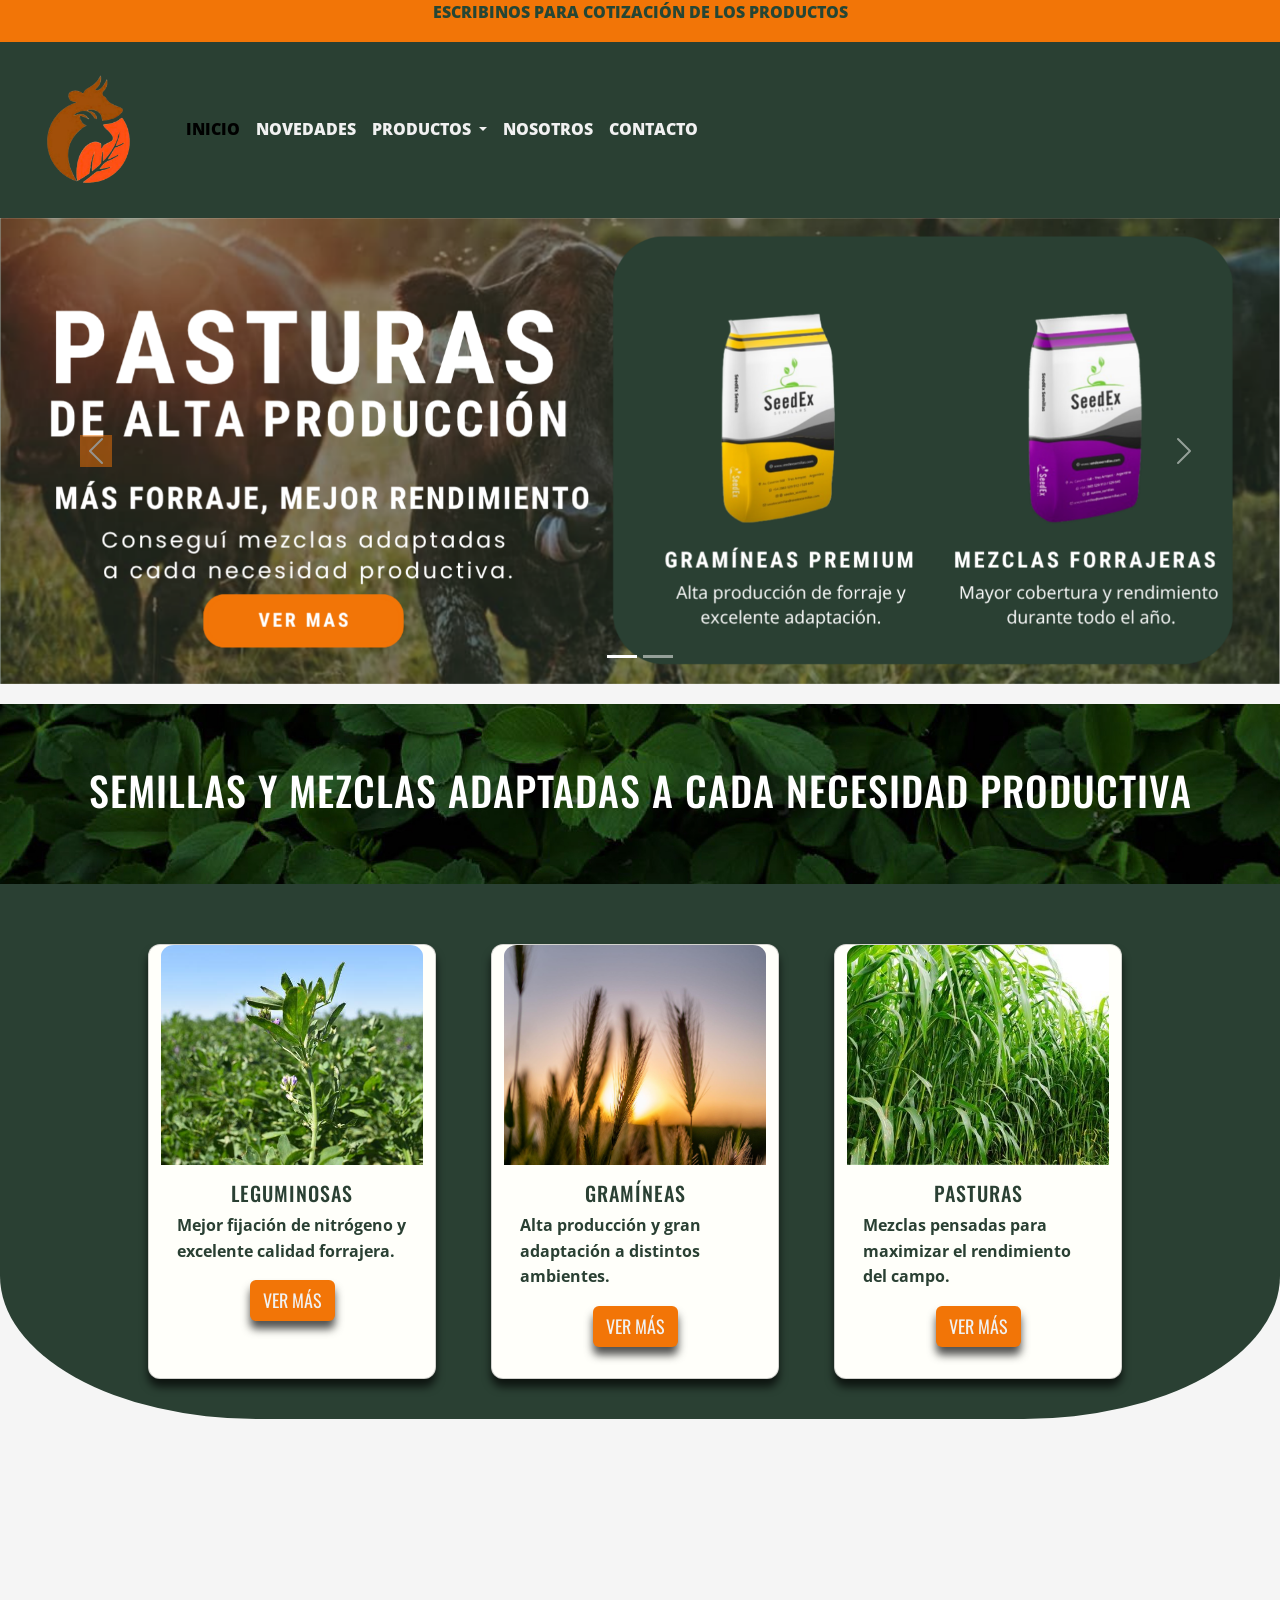
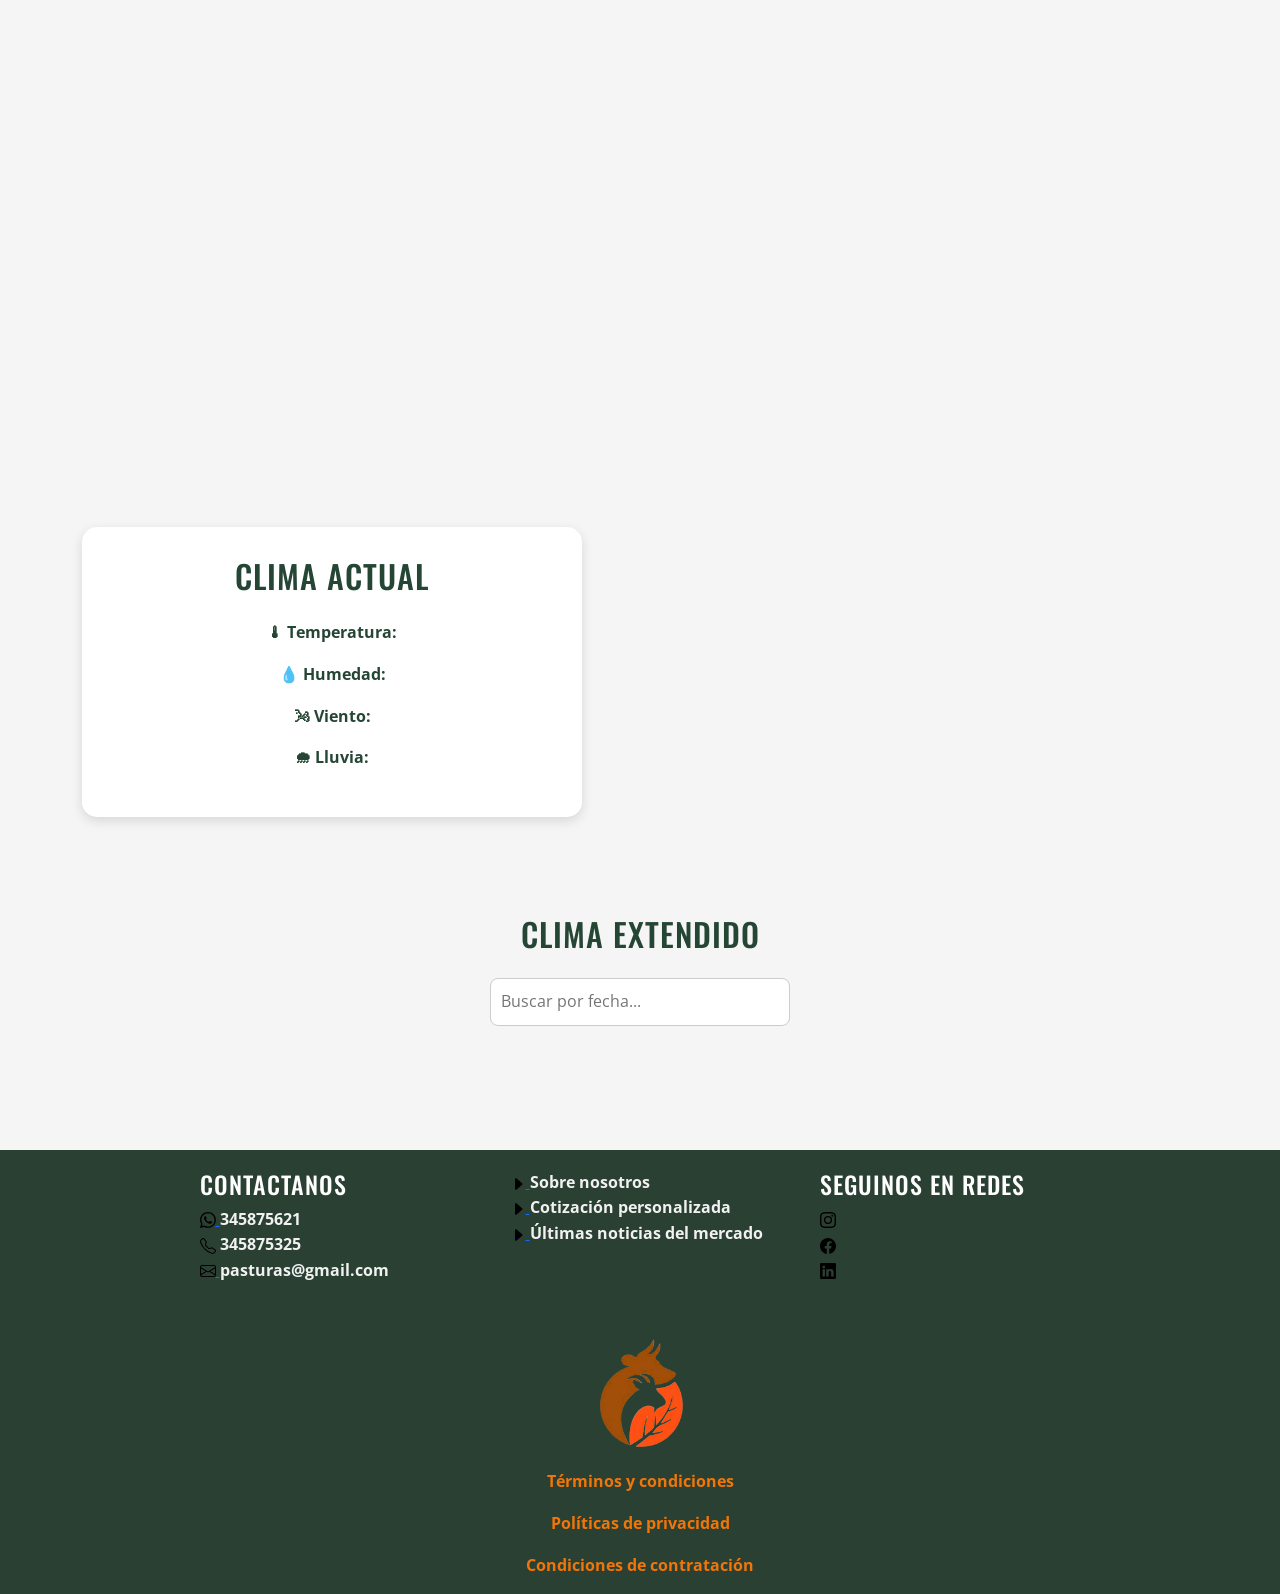
<file: index.html>
<!doctype html>
<html lang="en">
  <head>
    <meta charset="UTF-8" />
    <meta name="viewport" content="width=device-width, initial-scale=1.0" />
    <title>HOME</title>
    <link
      href="https://cdn.jsdelivr.net/npm/bootstrap@5.3.8/dist/css/bootstrap.min.css"
      rel="stylesheet"
      integrity="sha384-sRIl4kxILFvY47J16cr9ZwB07vP4J8+LH7qKQnuqkuIAvNWLzeN8tE5YBujZqJLB"
      crossorigin="anonymous"
    />
    <link rel="preconnect" href="https://fonts.googleapis.com" />
    <link rel="preconnect" href="https://fonts.gstatic.com" crossorigin />
    <link
      href="https://fonts.googleapis.com/css2?family=Oswald:wght@200..700&display=swap"
      rel="stylesheet"
    />
    <link rel="preconnect" href="https://fonts.googleapis.com" />
    <link rel="preconnect" href="https://fonts.gstatic.com" crossorigin />
    <link
      href="https://fonts.googleapis.com/css2?family=Open+Sans:ital,wght@0,300..800;1,300..800&family=Oswald:wght@200..700&display=swap"
      rel="stylesheet"
    />
    <link rel="stylesheet" href="./css/style.css" />
  </head>

  <body>
    <header style="display: flex; justify-content: center">
      <p>ESCRIBINOS PARA COTIZACIÓN DE LOS PRODUCTOS</p>
    </header>

    <nav class="navbar navbar-expand-lg">
      <div class="container-fluid">
        <a class="navbar-brand" href="index.html">
          <img src="img/logo.png" alt="Logo de Agronomía Pastura" width="150" />
        </a>

        <button
          class="navbar-toggler"
          type="button"
          data-bs-toggle="collapse"
          data-bs-target="#navbarSupportedContent"
          aria-controls="navbarSupportedContent"
          aria-expanded="false"
          aria-label="Toggle navigation"
        >
          <span class="navbar-toggler-icon"></span>
        </button>

        <div class="collapse navbar-collapse" id="navbarSupportedContent">
          <ul class="navbar-nav me-auto mb-2 mb-lg-0">
            <li class="nav-item">
              <a class="nav-link active" href="index.html">INICIO</a>
            </li>

            <li class="nav-item">
              <a class="nav-link" href="pages/novedad.html">NOVEDADES</a>
            </li>

            <li class="nav-item dropdown">
              <a
                class="nav-link dropdown-toggle"
                href="#"
                role="button"
                data-bs-toggle="dropdown"
                aria-expanded="false"
              >
                PRODUCTOS
              </a>

              <ul class="dropdown-menu">
                <li>
                  <a class="dropdown-item" href="pages/producto-graminea.html"
                    >GRAMÍNEA</a
                  >
                </li>
                <li><hr class="dropdown-divider" /></li>
                <li>
                  <a
                    class="dropdown-item"
                    href="pages/producto-leguiminosa.html"
                    >LEGUMINOSA</a
                  >
                </li>
                <li><hr class="dropdown-divider" /></li>
                <li>
                  <a class="dropdown-item" href="pages/producto-alfalfa.html"
                    >ALFALFA</a
                  >
                </li>
              </ul>
            </li>

            <li class="nav-item">
              <a class="nav-link" href="pages/nosotros.html">NOSOTROS</a>
            </li>

            <li class="nav-item">
              <a class="nav-link" href="pages/contacto.html">CONTACTO</a>
            </li>
          </ul>
        </div>
      </div>
    </nav>

    <main>
      <section id="Hero">
        <div id="carouselExampleIndicators" class="carousel slide">
          <div class="carousel-indicators">
            <button
              type="button"
              data-bs-target="#carouselExampleIndicators"
              data-bs-slide-to="0"
              class="active"
            ></button>
            <button
              type="button"
              data-bs-target="#carouselExampleIndicators"
              data-bs-slide-to="1"
            ></button>
          </div>

          <div class="carousel-inner">
            <div class="carousel-item active">
              <a href="./pages/producto-alfalfa.html">
                <picture>
                  <source
                    media="(max-width: 768px)"
                    srcset="img/BG-CARRUSEL-RESPONSIVE-1.png"
                  />
                  <img
                    src="img/BANNER-PASTURAS-1.png"
                    class="d-block w-100"
                    alt="Banner pasturas"
                  />
                </picture>
              </a>
            </div>

            <div class="carousel-item">
              <a href="./pages/contacto.html">
                <picture>
                  <source
                    media="(max-width: 768px)"
                    srcset="img/BG-CARRUSEL-RESPONSIVE-2.png"
                  />
                  <img
                    src="img/BANNER-PASTURAS-2.png"
                    class="d-block w-100"
                    alt="Banner cotización pasturas"
                  />
                </picture>
              </a> 
            </div>
          </div>

          <button
            class="carousel-control-prev"
            type="button"
            data-bs-target="#carouselExampleIndicators"
            data-bs-slide="prev"
          >
            <span class="carousel-control-prev-icon"></span>
          </button>

          <button
            class="carousel-control-next"
            type="button"
            data-bs-target="#carouselExampleIndicators"
            data-bs-slide="next"
          >
            <span class="carousel-control-next-icon"></span>
          </button>
        </div>
      </section>

      <section id="Productos-destacados">
        <div id="titulo-destacados">
          <h1>SEMILLAS Y MEZCLAS ADAPTADAS A CADA NECESIDAD PRODUCTIVA</h1>
        </div>

        <div class="container">
          <div class="row justify-content-center">
            <div class="card col-12 col-md-4" style="width: 18rem">
              <img
                src="img/CARD-LUGUIMINOSA.jpg"
                class="card-img-top"
                alt="Imagen tarjeta leguminosa"
              />
              <div class="card-body">
                <h5 class="card-title">LEGUMINOSAS</h5>
                <p class="card-text">
                  Mejor fijación de nitrógeno y excelente calidad forrajera.
                </p>
                <a href="pages/producto-leguiminosa.html" class="btn"
                  >VER MÁS</a
                >
              </div>
            </div>

            <div class="card col-12 col-md-4" style="width: 18rem">
              <img
                src="img/CARD-GRAMINEAS.jpg"
                class="card-img-top"
                alt="Imagen tarjeta gramíneas"
              />
              <div class="card-body">
                <h5 class="card-title">GRAMÍNEAS</h5>
                <p class="card-text">
                  Alta producción y gran adaptación a distintos ambientes.
                </p>
                <a href="pages/producto-graminea.html" class="btn">VER MÁS</a>
              </div>
            </div>

            <div class="card col-12 col-md-4" style="width: 18rem">
              <img
                src="img/CARD-PASTURA.jpg"
                class="card-img-top"
                alt="Imagen tarjeta pasturas"
              />
              <div class="card-body">
                <h5 class="card-title">PASTURAS</h5>
                <p class="card-text">
                  Mezclas pensadas para maximizar el rendimiento del campo.
                </p>
                <a href="pages/producto-alfalfa.html" class="btn">VER MÁS</a>
              </div>
            </div>
          </div>
        </div>
      </section>

      <section id="Información">
        <iframe
          width="100%"
          height="600"
          src="https://www.youtube.com/embed/7Xoc9XtDg1w?si=Z1rIm_-vByWQ6x-N"
          title="YouTube video player"
          frameborder="0"
          allowfullscreen
        >
        </iframe>
      </section>

      <section class="clima-hoy  container my-5">
        <div class="card-clima-actual">
        <h2>Clima Actual</h2>
        <p>🌡 Temperatura: <span id="temp"></span></p>
        <p>💧 Humedad: <span id="humedad"></span></p>
        <p>🌬 Viento: <span id="viento"></span></p>
        <p>🌧 Lluvia: <span id="lluvia"></span></p>
      </div>
      </section>

      <section id="Clima-ext" class="container my-5">
        <h2>Clima extendido</h2>

        <div class="buscador-clima">
          <input type="text" id="buscadorClima" placeholder="Buscar por fecha...">
        </div>

        <div id="card-clima-extendido" class="row g-4">
        </div>
      </section>
    </main>

    <footer>
      <div class="container">
        <div class="row">
          <div class="col-12 col-md-3 text-white">
            <h4>Contactanos</h4>
            <ul>
              <li>
                <a href="https://wa.me">
                  <img src="img/whatsapp.svg" alt="Whatsapp" />
                </a>
                <span>345875621</span>
              </li>

              <li>
                <img src="img/telephone.svg" alt="Número de teléfono" />
                <span>345875325</span>
              </li>

              <li>
                <a href="mailto:pasturas@gmail.com">
                  <img src="img/envelope.svg" alt="Mail" />
                </a>
                <span>pasturas@gmail.com</span>
              </li>
            </ul>
          </div>

          <div class="col-12 col-md-3 text-white">
            <ul>
              <li>
                <a href="pages/nosotros.html">
                  <img
                    src="img/caret-right-fill.svg"
                    alt="Información nosotros"
                  />
                </a>
                <span>Sobre nosotros</span>
              </li>

              <li>
                <a href="pages/contacto.html">
                  <img src="img/caret-right-fill.svg" alt="Cotización" />
                </a>
                <span>Cotización personalizada</span>
              </li>

              <li>
                <a href="pages/novedad.html">
                  <img src="img/caret-right-fill.svg" alt="Noticias" />
                </a>
                <span>Últimas noticias del mercado</span>
              </li>
            </ul>
          </div>

          <div class="col-12 col-md-3 text-white">
            <h4>SEGUINOS EN REDES</h4>
            <ul>
              <li>
                <a href="https://www.instagram.com/colorollan/">
                  <img src="img/instagram.svg" alt="Instagram" />
                </a>
              </li>

              <li>
                <a href="https://www.instagram.com/colorollan/">
                  <img src="img/facebook.svg" alt="Facebook" />
                </a>
              </li>

              <li>
                <a href="https://www.linkedin.com/in/agostina-rollan-a62007277">
                  <img src="img/linkedin.svg" alt="LinkedIn" />
                </a>
              </li>
            </ul>
          </div>
        </div>

        <div class="row" id="footer">
          <div>
            <div style="display: flex; justify-content: center">
              <img src="img/logo.png" alt="Logo" width="150" />
            </div>

            <p class="text-center">Términos y condiciones</p>
            <p class="text-center">Políticas de privacidad</p>
            <p class="text-center">Condiciones de contratación</p>
          </div>
        </div>
      </div>
    </footer>

    <script src="script.js"></script>

    <script
      src="https://cdn.jsdelivr.net/npm/bootstrap@5.3.8/dist/js/bootstrap.bundle.min.js"
      integrity="sha384-FKyoEForCGlyvwx9Hj09JcYn3nv7wiPVlz7YYwJrWVcXK/BmnVDxM+D2scQbITxI"
      crossorigin="anonymous"
    ></script>
  </body>
</html>
</file>
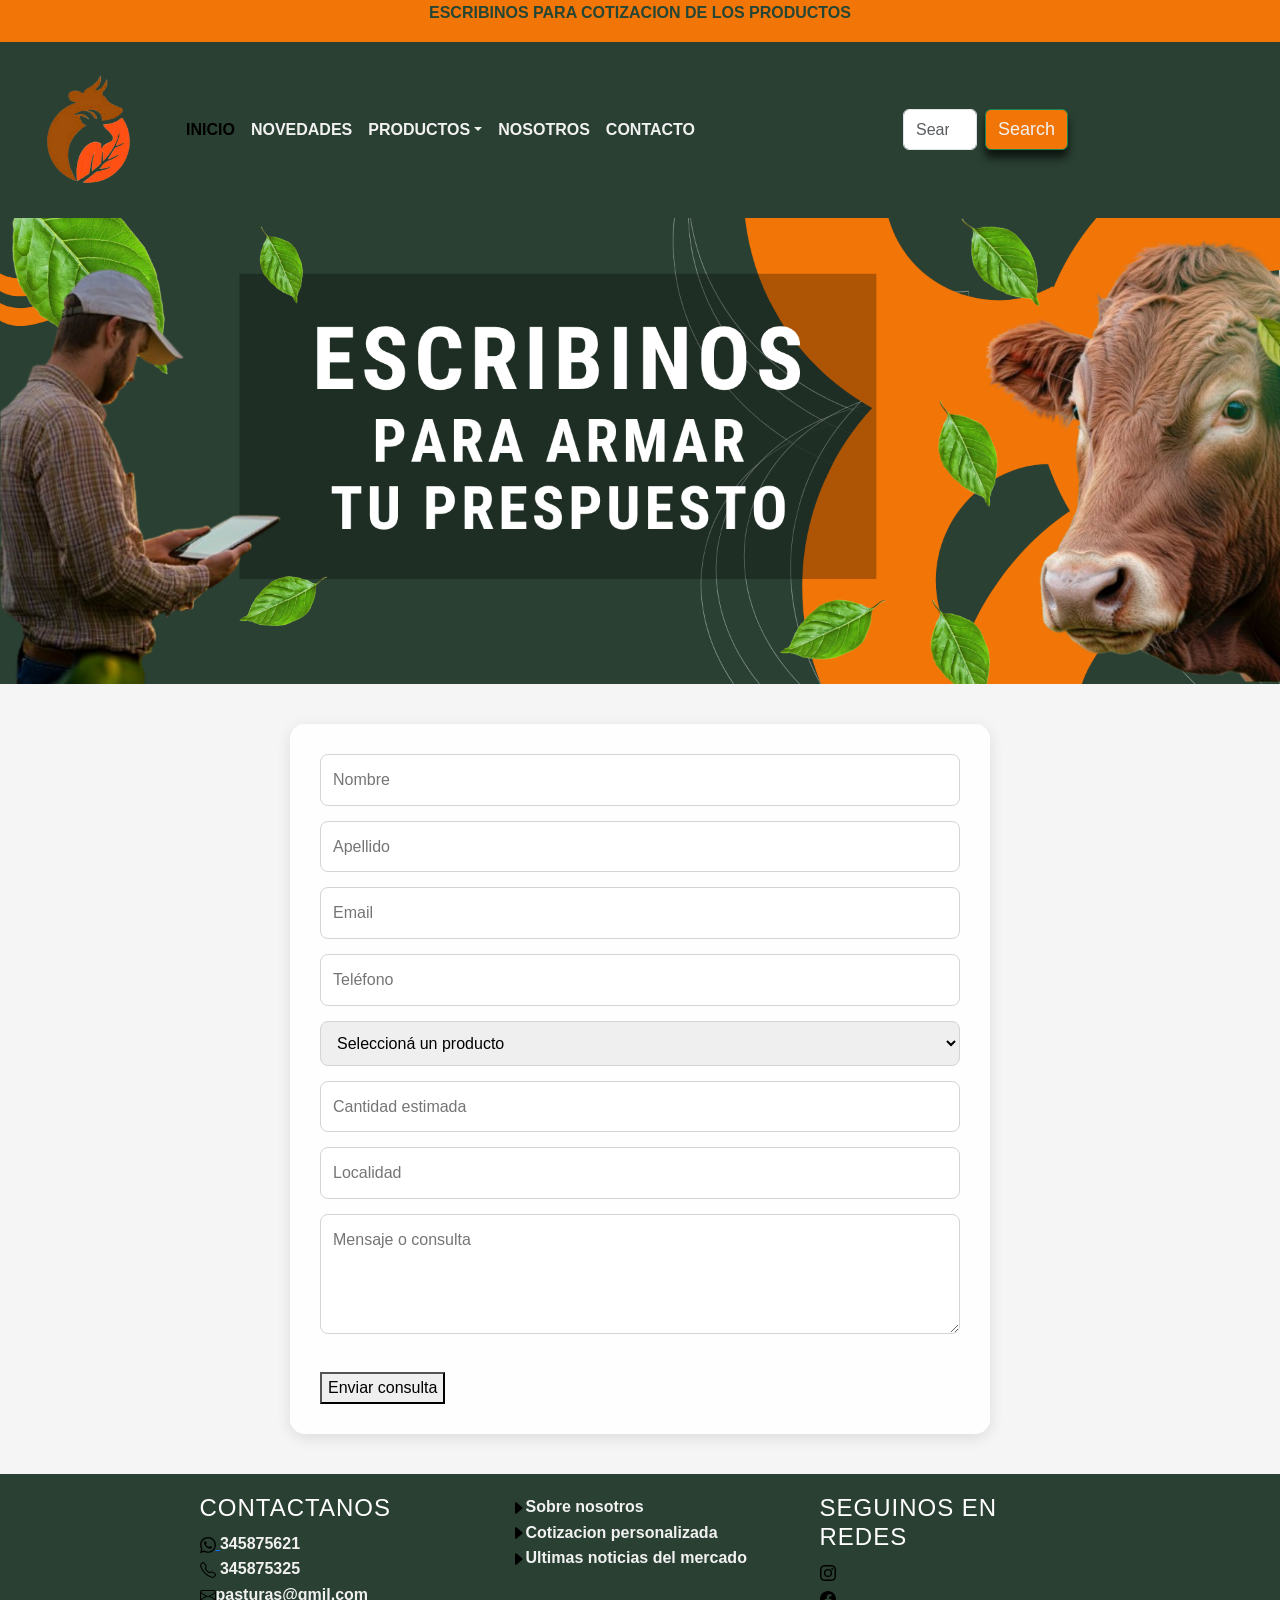
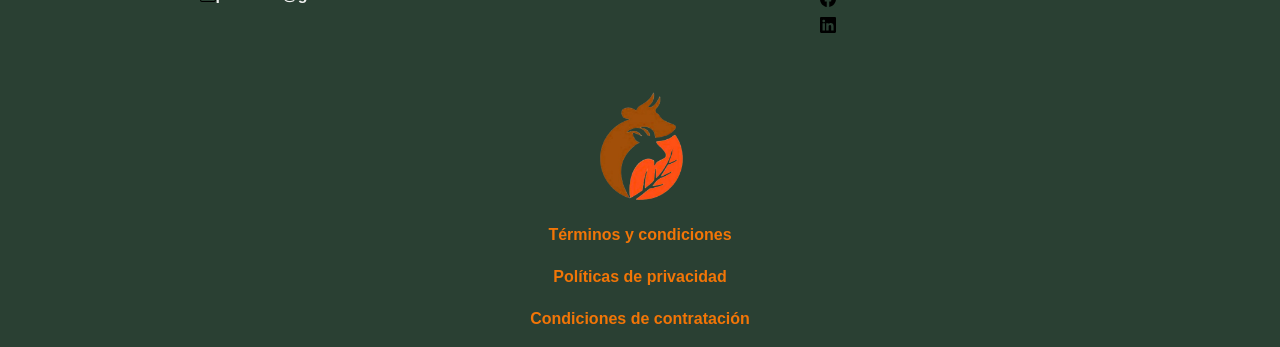
<file: pages/contacto.html>
<!DOCTYPE html>
<html lang="en">
<head>
    <meta charset="UTF-8">
    <meta name="viewport" content="width=device-width, initial-scale=1.0">
    <title>CONTACTO</title>
    <link href="https://cdn.jsdelivr.net/npm/bootstrap@5.3.8/dist/css/bootstrap.min.css" rel="stylesheet" integrity="sha384-sRIl4kxILFvY47J16cr9ZwB07vP4J8+LH7qKQnuqkuIAvNWLzeN8tE5YBujZqJLB" crossorigin="anonymous">
    <link rel="stylesheet" href="../css/style.css">
</head>
<body>
    <header  style="display: flex; justify-content: center;">
      <p>ESCRIBINOS PARA COTIZACION DE LOS PRODUCTOS</p>
    </header>
    <nav class="navbar navbar-expand-lg">
      <div class="container-fluid">
        <a class="navbar-brand" href="../index.html"
          ><img
            src="../img/logo.png"
            alt="Logo de Agronomia Pastura"
            width="150px"
        /></a>
        <button
          class="navbar-toggler"
          type="button"
          data-bs-toggle="collapse"
          data-bs-target="#navbarSupportedContent"
          aria-controls="navbarSupportedContent"
          aria-expanded="false"
          aria-label="Toggle navigation"
        >
          <span class="navbar-toggler-icon"></span>
        </button>
        <div class="collapse navbar-collapse" id="navbarSupportedContent">
          <ul class="navbar-nav me-auto mb-2 mb-lg-0">
            <li class="nav-item">
              <a class="nav-link active" aria-current="page" href="../index.html">INICIO</a>
            </li>
            <li class="nav-item">
              <a class="nav-link" href="../pages/novedad.html">NOVEDADES</a>
            </li>
            <li class="nav-item dropdown">
              <a class="nav-link dropdown-toggle" href="#" role="button" data-bs-toggle="dropdown" aria-expanded="false">PRODUCTOS</a>
              <ul class="dropdown-menu">
                <li>
                  <a class="dropdown-item" href="../pages/producto-graminea.html">GRAMINEA</a>
                </li>
                <li>
                  <hr class="dropdown-divider" />
                </li>
                <li>
                  <a class="dropdown-item" href="../pages/producto-leguiminosa.html">LEGUMINOSA</a>
                </li>
                <li>
                  <hr class="dropdown-divider" />
                </li>
                <li>
                  <a class="dropdown-item" href="../pages/producto-alfalfa.html">ALFALFA</a>
                </li>
              </ul>
            </li>
            <li class="nav-item">
              <a class="nav-link" href="../pages/nosotros.html">NOSOTROS</a>
            </li>
            <li class="nav-item">
              <a class="nav-link" href="../pages/contacto.html">CONTACTO</a>
            </li>
          </ul>
          <form class="d-flex" role="search">
            <input class="form-control me-2" type="search"placeholder="Search" aria-label="Search"/>
            <button class="btn btn-outline-success" type="submit">
              Search
            </button>
          </form>
        </div>
      </div>
    </nav>
    <main>
      <section id="Hero-contacto">
          
        <picture>
        <source media="(max-width: 768px") srcset="../img/BG-HERO-CONTACTO-RESPONSIVE.png">
        <img src="../img/BANNER-HERO-CONTACTO.png" class="d-block w-100" alt="Banner pasturas">
        </picture>
                    
      </section>
      <section id="Formulario">
          <form id="formContacto">
            <input type="text" id="nombre" placeholder="Nombre">
            <input type="text" id="apellido" placeholder="Apellido">
            <input type="email" id="email" placeholder="Email">
            <input type="tel" id="telefono" placeholder="Teléfono">
            
            <select id="producto">
              <option value="">Seleccioná un producto</option>
              <option value="gramineas">Gramíneas</option>
              <option value="leguminosas">Leguminosas</option>
              <option value="pasturas">Pasturas</option>
            </select>

            <input type="number" id="cantidad" placeholder="Cantidad estimada">
            <input type="text" id="localidad" placeholder="Localidad">
            <textarea id="mensaje" placeholder="Mensaje o consulta"></textarea>

            <p id="errorFormulario"></p>

            <button type="submit">Enviar consulta</button>
          </form>
      </section>
      
    </main>

    <footer>
      <div class="container">
        <div class="row">
          <div class="col-12 col-md-3 text-white">
            <h4>Contactanos</h4>
            <ul>
                <li><a href="https://wa.me"><img src="../img/whatsapp.svg" alt="Whatsapp"> </a><span>345875621</spa></Li>
                <li><span><img src="../img/telephone.svg" alt="Numero de telefono"> 345875325</span></li>
                <li><a href="https://wa.me"><img src="../img/envelope.svg" alt="Mail"></a><span>pasturas@gmil.com</span></li>
            </ul>
          </div>
          <div class="col-12 col-md-3  text-white">
           <ul>
                <li> <a href="../pages/nosotros.html"><img src="../img/caret-right-fill.svg" alt="Informacion Nostros"></a><span>Sobre nosotros</span></li>
                <li><a href="../pages/contacto.html"><img src="../img/caret-right-fill.svg" alt="Informacion Cotizacion"></a><span>Cotizacion personalizada</span></li>
                <li><a href="../pages/novedad.html"><img src="../img/caret-right-fill.svg" alt="Informacion noticias"></a><span>Ultimas noticias del mercado</span></li>
            </ul>
          </div>
          <div class="col-12 col-md-3 text-white">
            <h4>SEGUINOS EN REDES</h4>
            <ul>
                <li><a href="https://www.instagram.com/colorollan/"><img src="../img/instagram.svg" alt="INSTAGRAM"></a></li>
                <li><a href="https://www.instagram.com/colorollan/"><img src="../img/facebook.svg" alt="FACEBOOK"></a></li>
                <li><a href="www.linkedin.com/in/agostina-rollan-a62007277"><img src="../img/linkedin.svg" alt="LINKEDIN"></a></li>
            </ul>
          </div>
        </div>
        <div class="row" id="footer">
            <div>
                <div style="display: flex; justify-content: center;"><img src="../img/logo.png" alt="Logo" width="150px"></div>
                <p class="text-center">Términos y condiciones</p>
                <p class="text-center">Políticas de privacidad</p>
                <p class="text-center">Condiciones de contratación</p>
                   
            </div>
        </div>
      </div>
      
    </footer>

    <script
      src="https://cdn.jsdelivr.net/npm/bootstrap@5.3.8/dist/js/bootstrap.bundle.min.js"
      integrity="sha384-FKyoEForCGlyvwx9Hj09JcYn3nv7wiPVlz7YYwJrWVcXK/BmnVDxM+D2scQbITxI"
      crossorigin="anonymous"
    ></script>
</body>
</html>
</file>
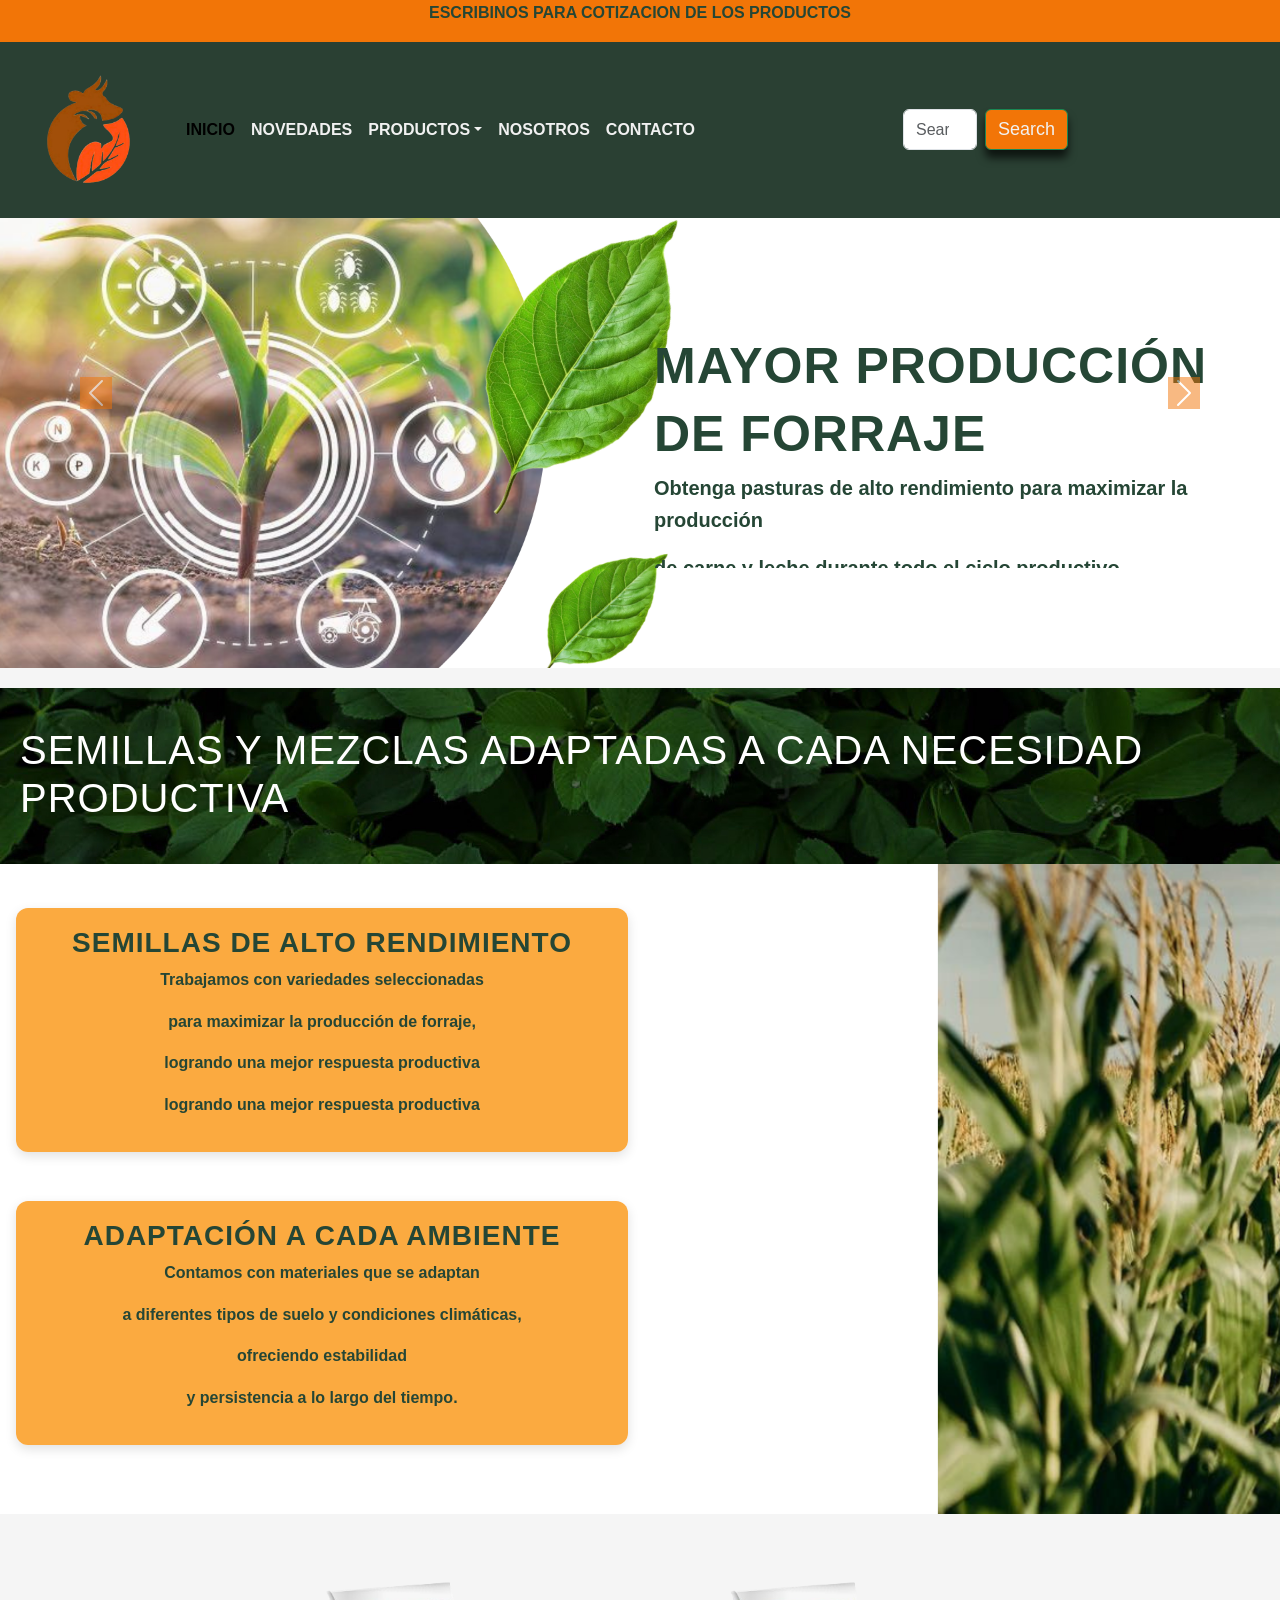
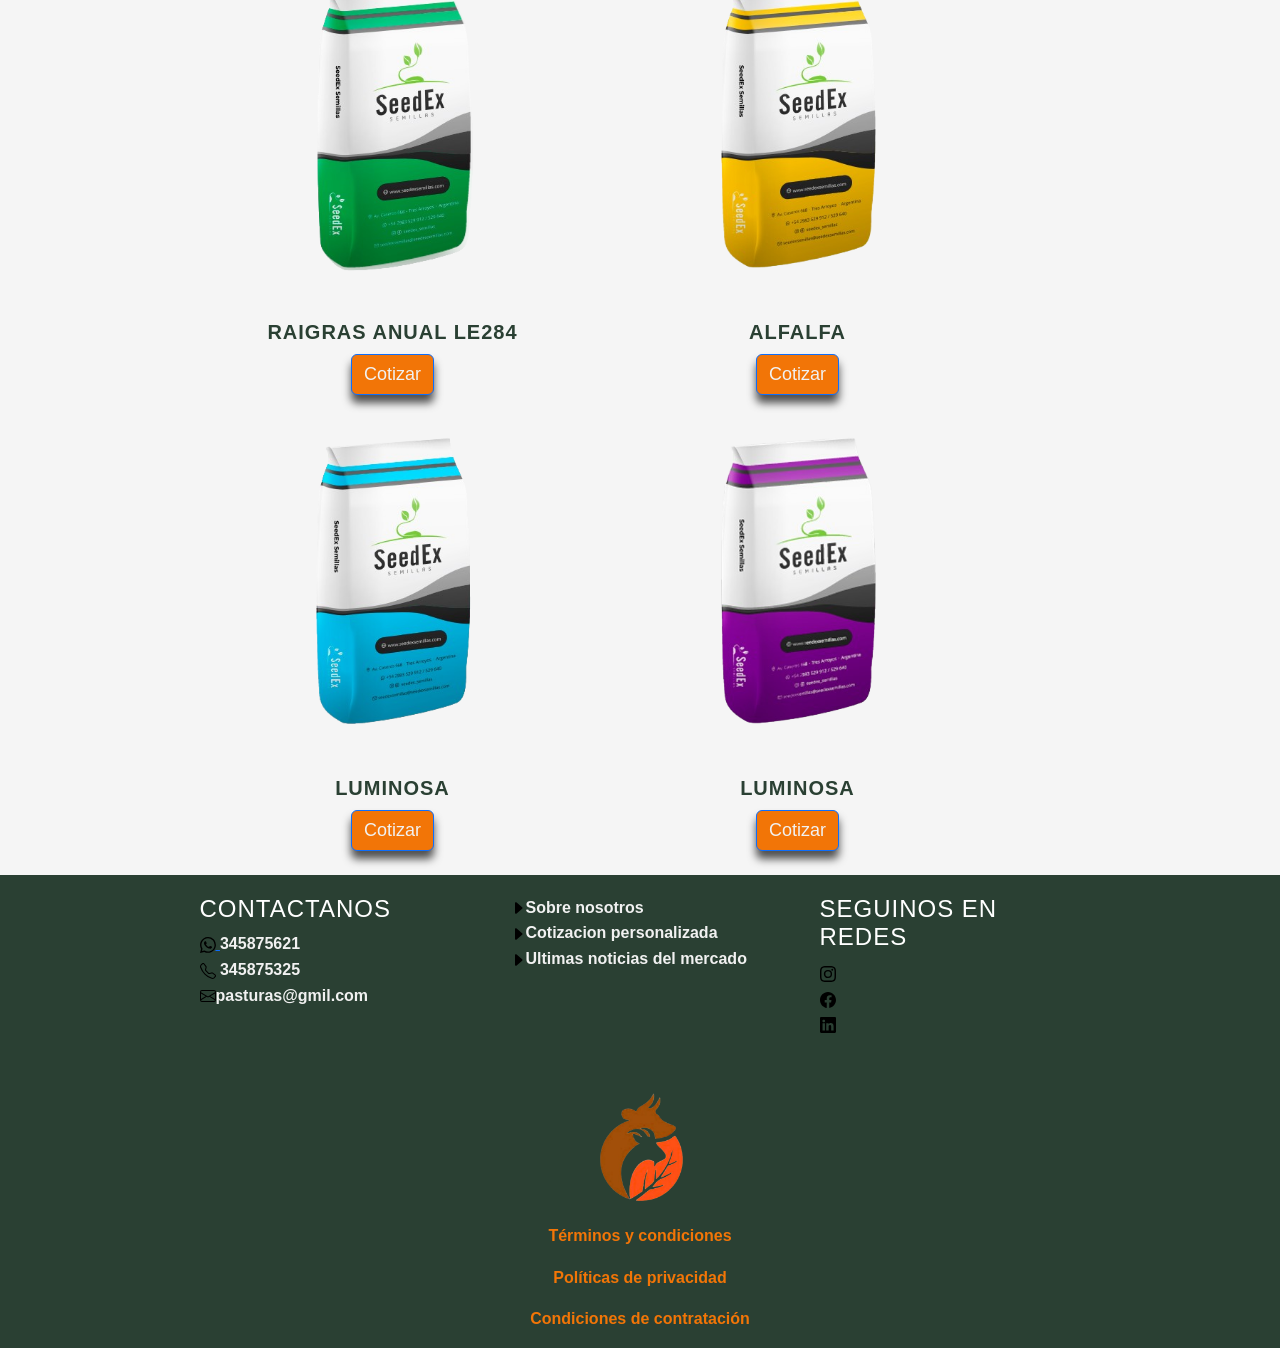
<file: pages/novedad.html>
<!DOCTYPE html>
<html lang="en">
<head>
    <meta charset="UTF-8">
    <meta name="viewport" content="width=device-width, initial-scale=1.0">
    <title>NOVEDAD</title>
    <link href="https://cdn.jsdelivr.net/npm/bootstrap@5.3.8/dist/css/bootstrap.min.css" rel="stylesheet" integrity="sha384-sRIl4kxILFvY47J16cr9ZwB07vP4J8+LH7qKQnuqkuIAvNWLzeN8tE5YBujZqJLB" crossorigin="anonymous">
    <link rel="stylesheet" href="../css/style.css">
</head>
<body>
    <header  style="display: flex; justify-content: center;">
      <p>ESCRIBINOS PARA COTIZACION DE LOS PRODUCTOS</p>
    </header>
    <nav class="navbar navbar-expand-lg">
      <div class="container-fluid">
        <a class="navbar-brand" href="../index.html"
          ><img
            src="../img/logo.png"
            alt="Logo de Agronomia Pastura"
            width="150px"
        /></a>
        <button
          class="navbar-toggler"
          type="button"
          data-bs-toggle="collapse"
          data-bs-target="#navbarSupportedContent"
          aria-controls="navbarSupportedContent"
          aria-expanded="false"
          aria-label="Toggle navigation"
        >
          <span class="navbar-toggler-icon"></span>
        </button>
        <div class="collapse navbar-collapse" id="navbarSupportedContent">
          <ul class="navbar-nav me-auto mb-2 mb-lg-0">
            <li class="nav-item">
              <a class="nav-link active" aria-current="page" href="../index.html">INICIO</a>
            </li>
            <li class="nav-item">
              <a class="nav-link" href="../pages/novedad.html">NOVEDADES</a>
            </li>
            <li class="nav-item dropdown">
              <a class="nav-link dropdown-toggle" href="#" role="button" data-bs-toggle="dropdown" aria-expanded="false">PRODUCTOS</a>
              <ul class="dropdown-menu">
                <li>
                  <a class="dropdown-item" href="../pages/producto-graminea.html">GRAMINEA</a>
                </li>
                <li>
                  <hr class="dropdown-divider" />
                </li>
                <li>
                  <a class="dropdown-item" href="../pages/producto-leguiminosa.html">LEGUMINOSA</a>
                </li>
                <li>
                  <hr class="dropdown-divider" />
                </li>
                <li>
                  <a class="dropdown-item" href="../pages/producto-alfalfa.html">ALFALFA</a>
                </li>
              </ul>
            </li>
            <li class="nav-item">
              <a class="nav-link" href="../pages/nosotros.html">NOSOTROS</a>
            </li>
            <li class="nav-item">
              <a class="nav-link" href="../pages/contacto.html">CONTACTO</a>
            </li>
          </ul>
          <form class="d-flex" role="search">
            <input class="form-control me-2" type="search"placeholder="Search" aria-label="Search"/>
            <button class="btn btn-outline-success" type="submit">
              Search
            </button>
          </form>
        </div>
      </div>
    </nav>
    <main>
      <section id="Beneficios-Novedad">
        <div id="carouselExampleCaptions" class="carousel slide">
            <div class="carousel-indicators">
              <button type="button" data-bs-target="#carouselExampleCaptions" data-bs-slide-to="0" class="active" aria-current="true" aria-label="Slide 1"></button>
              <button type="button" data-bs-target="#carouselExampleCaptions" data-bs-slide-to="1" aria-label="Slide 2"></button>
              <button type="button" data-bs-target="#carouselExampleCaptions" data-bs-slide-to="2" aria-label="Slide 3"></button>
            </div>
            <div class="carousel-inner">
              <div class="carousel-item active">
                <div class="carousel-caption">
                  <h5>Mayor producción</h5> 
                  <h5>de forraje</h5>
                  <p>Obtenga pasturas de alto rendimiento para maximizar la producción </p>
                  <p>de carne y leche durante todo el ciclo productivo.</p>
                </div>
              </div>
              <div class="carousel-item">
                
                <div class="carousel-caption">
                  <h5>Excelente</h5> 
                  <h5>adaptación</h5>
                  <p>Materiales con destacado comportamiento sanitario</p>
                  <p>y gran capacidad de permanencia en el lote.</p>
                 
                </div>
              </div>
              <div class="carousel-item">
               
                <div class="carousel-caption">
                  <h5>Asesoramiento</h5>
                  <h5>personalizado</h5>
                  <p>Te acompañamos en la elección de la semilla adecuada</p>
                  <p>según los objetivos de tu establecimiento.</p>
                </div>
              </div>
              <div class="carousel-item">
              
                <div class="carousel-caption">
                  <h5>Calidad</h5>
                  <h5>garantizada</h5>
                  <p>Semillas seleccionadas bajo estrictos controles</p>
                  <p> para asegurar pureza, vigor y rendimiento.</p>
                </div>
              </div>
            </div>
            <button class="carousel-control-prev" type="button" data-bs-target="#carouselExampleCaptions" data-bs-slide="prev">
              <span class="carousel-control-prev-icon" aria-hidden="true"></span>
              <span class="visually-hidden">Previous</span>
            </button>
            <button class="carousel-control-next" type="button" data-bs-target="#carouselExampleCaptions" data-bs-slide="next">
              <span class="carousel-control-next-icon" aria-hidden="true"></span>
              <span class="visually-hidden">Next</span>
            </button>
        </div>
      </section>
      <section>
        <div id="titulo-destacados">
          <h1>SEMILLAS Y MEZCLAS ADAPTADAS A CADA NECESIDAD PRODUCTIVA</h1>
        </div>
      </section>
      <section id="Beneficios-Novedad-2">
          <div class="container-fluid w-100 w-lg-50 mx-auto ms-lg-0 px-3">
            <div class="row justify-content-center justify-content-lg-start g-4">
             <div class="col-12 col-lg-6">
                <div class="tarjeta-cuadrada">
                   <h3>Semillas de alto rendimiento</h3>
                  <p>Trabajamos con variedades seleccionadas</p>
                  <p>para maximizar la producción de forraje,</p>
                  <p>logrando una mejor respuesta productiva</p>
                  <p>logrando una mejor respuesta productiva</p>
                </div>
              </div>
              <div class="col-12 col-lg-6">
                  <div class="tarjeta-cuadrada">
                    <h3>Adaptación a cada ambiente</h3>
                    <p>Contamos con materiales que se adaptan</p>
                    <p>a diferentes tipos de suelo y condiciones climáticas,</p>
                    <p>ofreciendo estabilidad</p>
                    <p>y persistencia a lo largo del tiempo.</p>
                  </div>
              </div>

            </div>
          </div>
      </section>
      <section id="Card-productos" class="container my-4">
            <div class="row justify-content-center">
              <div class="col-12 col-md-4">
                <div class="card-p">
                  <img src="../img/GRAMINEA-1.png" class="card-img-top" alt="Producto-Gramineas">
                  <div class="card-body text-center">
                    <h5 class="card-title">Raigras Anual LE284</h5>
                    <a href="../pages/producto-graminea.html" class="btn btn-primary boton-prod">Cotizar</a>
                  </div>
                </div>
              </div>

              <div class="col-12 col-md-4">
                <div class="card-p">
                  <img src="../img/GRAMINEA-2.png" class="card-img-top" alt="Producto-Gramineas">
                  <div class="card-body text-center">
                    <h5 class="card-title">ALFALFA</h5>
                    <a href="../pages/producto-alfalfa.html" class="btn btn-primary boton-prod">Cotizar</a>
                  </div>
                </div>
              </div>
            </div>
            <div class="row justify-content-center">  
              <div class="col-12 col-md-4">
                <div class="card-p">
                  <img src="../img/LUMINOSA-1.png" class="card-img-top" alt="Producto-Gramineas">
                  <div class="card-body text-center">
                    <h5 class="card-title">LUMINOSA</h5>
                    <a href="../pages/producto-leguiminosa.html" class="btn btn-primary boton-prod">Cotizar</a>
                  </div>
                </div>
              </div>
              <div class="col-12 col-md-4">
                <div class="card-p">
                  <img src="../img/LUMINOSA-2.png" class="card-img-top" alt="Producto-Gramineas">
                  <div class="card-body text-center">
                    <h5 class="card-title">LUMINOSA</h5>
                    <a href="../pages/producto-leguiminosa.html" class="btn btn-primary boton-prod">Cotizar</a>
                  </div>
                </div>
              </div>
            </div>

      </section>
    </main>

    <footer>
      <div class="container">
        <div class="row">
          <div class="col-12 col-md-3 text-white">
            <h4>Contactanos</h4>
            <ul>
                <li><a href="https://wa.me"><img src="../img/whatsapp.svg" alt="Whatsapp"> </a><span>345875621</spa></Li>
                <li><span><img src="../img/telephone.svg" alt="Numero de telefono"> 345875325</span></li>
                <li><a href="https://wa.me"><img src="../img/envelope.svg" alt="Mail"></a><span>pasturas@gmil.com</span></li>
            </ul>
          </div>
          <div class="col-12 col-md-3  text-white">
           <ul>
                <li> <a href="../pages/nosotros.html"><img src="../img/caret-right-fill.svg" alt="Informacion Nostros"></a><span>Sobre nosotros</span></li>
                <li><a href="../pages/contacto.html"><img src="../img/caret-right-fill.svg" alt="Informacion Cotizacion"></a><span>Cotizacion personalizada</span></li>
                <li><a href="../pages/novedad.html"><img src="../img/caret-right-fill.svg" alt="Informacion noticias"></a><span>Ultimas noticias del mercado</span></li>
            </ul>
          </div>
          <div class="col-12 col-md-3 text-white">
            <h4>SEGUINOS EN REDES</h4>
            <ul>
                <li><a href="https://www.instagram.com/colorollan/"><img src="../img/instagram.svg" alt="INSTAGRAM"></a></li>
                <li><a href="https://www.instagram.com/colorollan/"><img src="../img/facebook.svg" alt="FACEBOOK"></a></li>
                <li><a href="www.linkedin.com/in/agostina-rollan-a62007277"><img src="../img/linkedin.svg" alt="LINKEDIN"></a></li>
            </ul>
          </div>
        </div>
        <div class="row" id="footer"">
            <div>
                <div style="display: flex; justify-content: center;"><img src="../img/logo.png" alt="Logo" width="150px"></div>
                <p class="text-center">Términos y condiciones</p>
                <p class="text-center">Políticas de privacidad</p>
                <p class="text-center">Condiciones de contratación</p>
                   
            </div>
        </div>
      </div>
      
    </footer>
    <script
      src="https://cdn.jsdelivr.net/npm/bootstrap@5.3.8/dist/js/bootstrap.bundle.min.js"
      integrity="sha384-FKyoEForCGlyvwx9Hj09JcYn3nv7wiPVlz7YYwJrWVcXK/BmnVDxM+D2scQbITxI"
      crossorigin="anonymous"
    ></script>
</body>
</html>
</file>
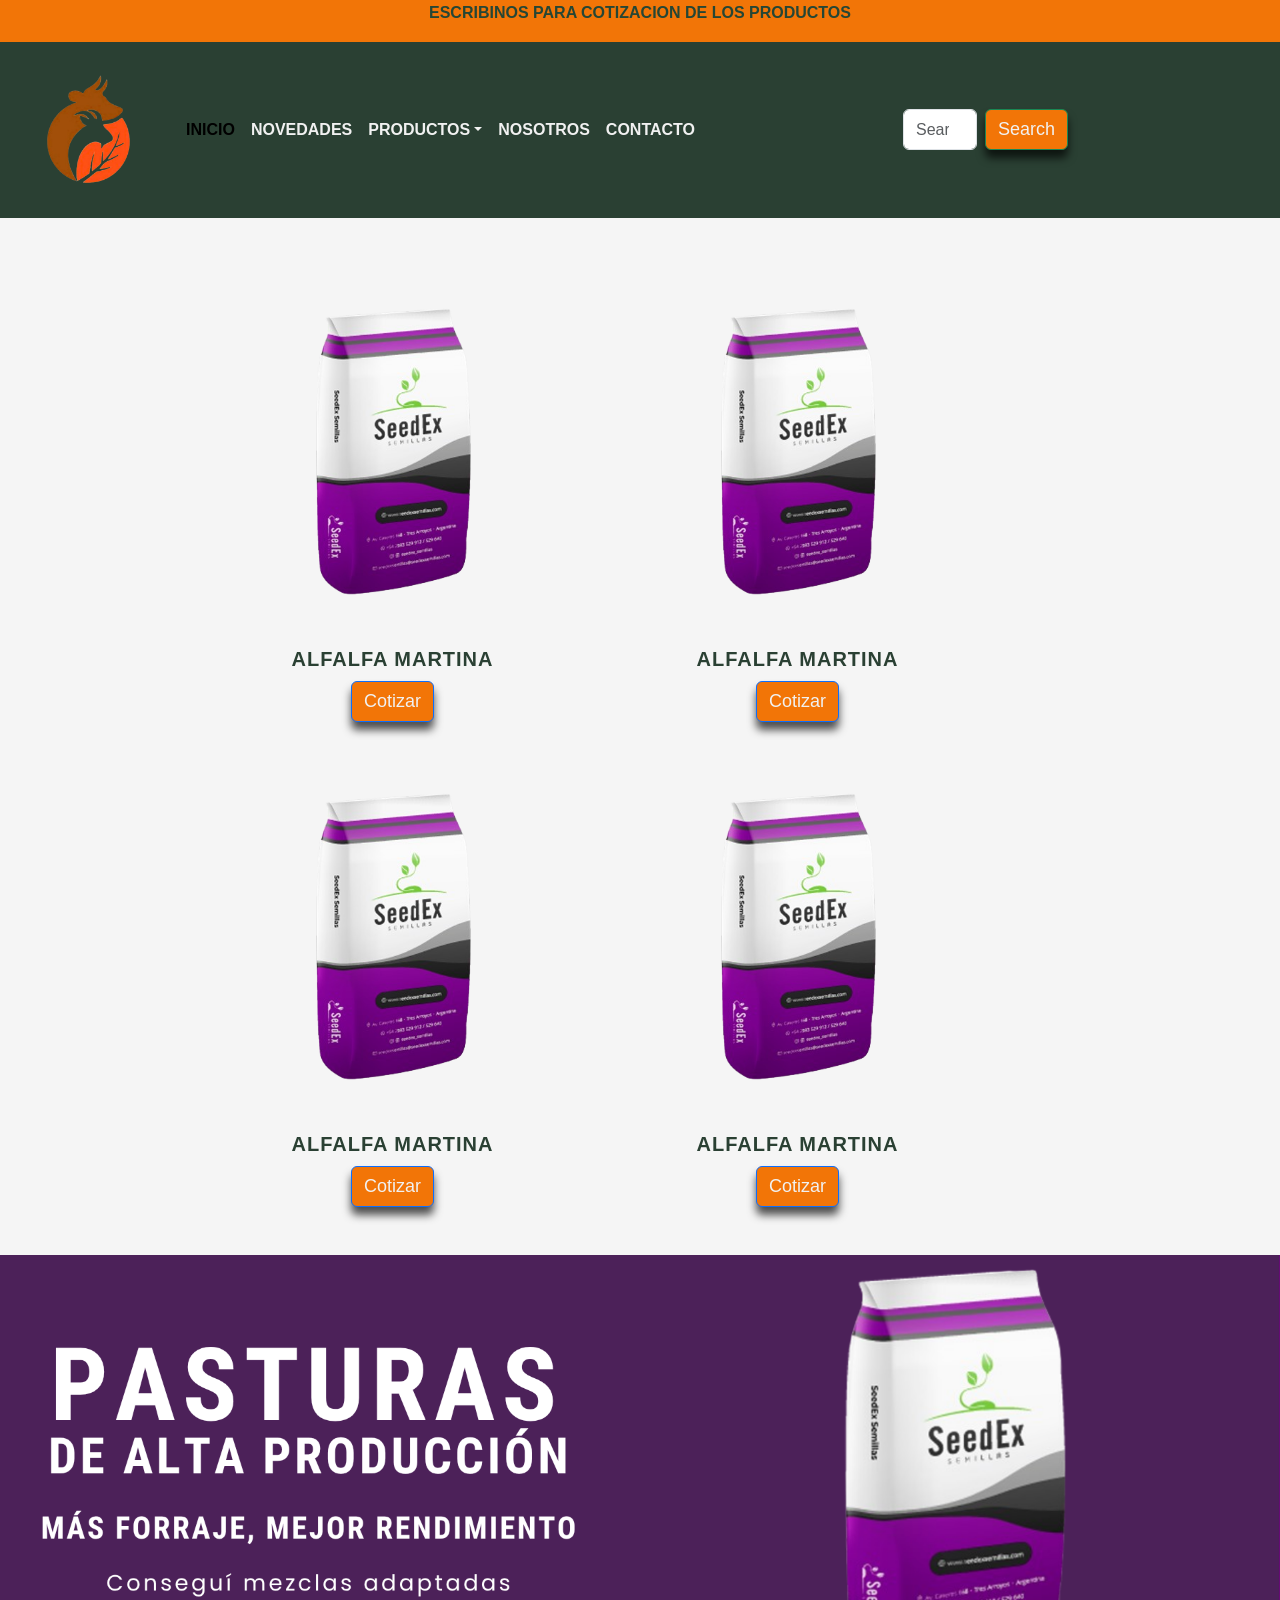
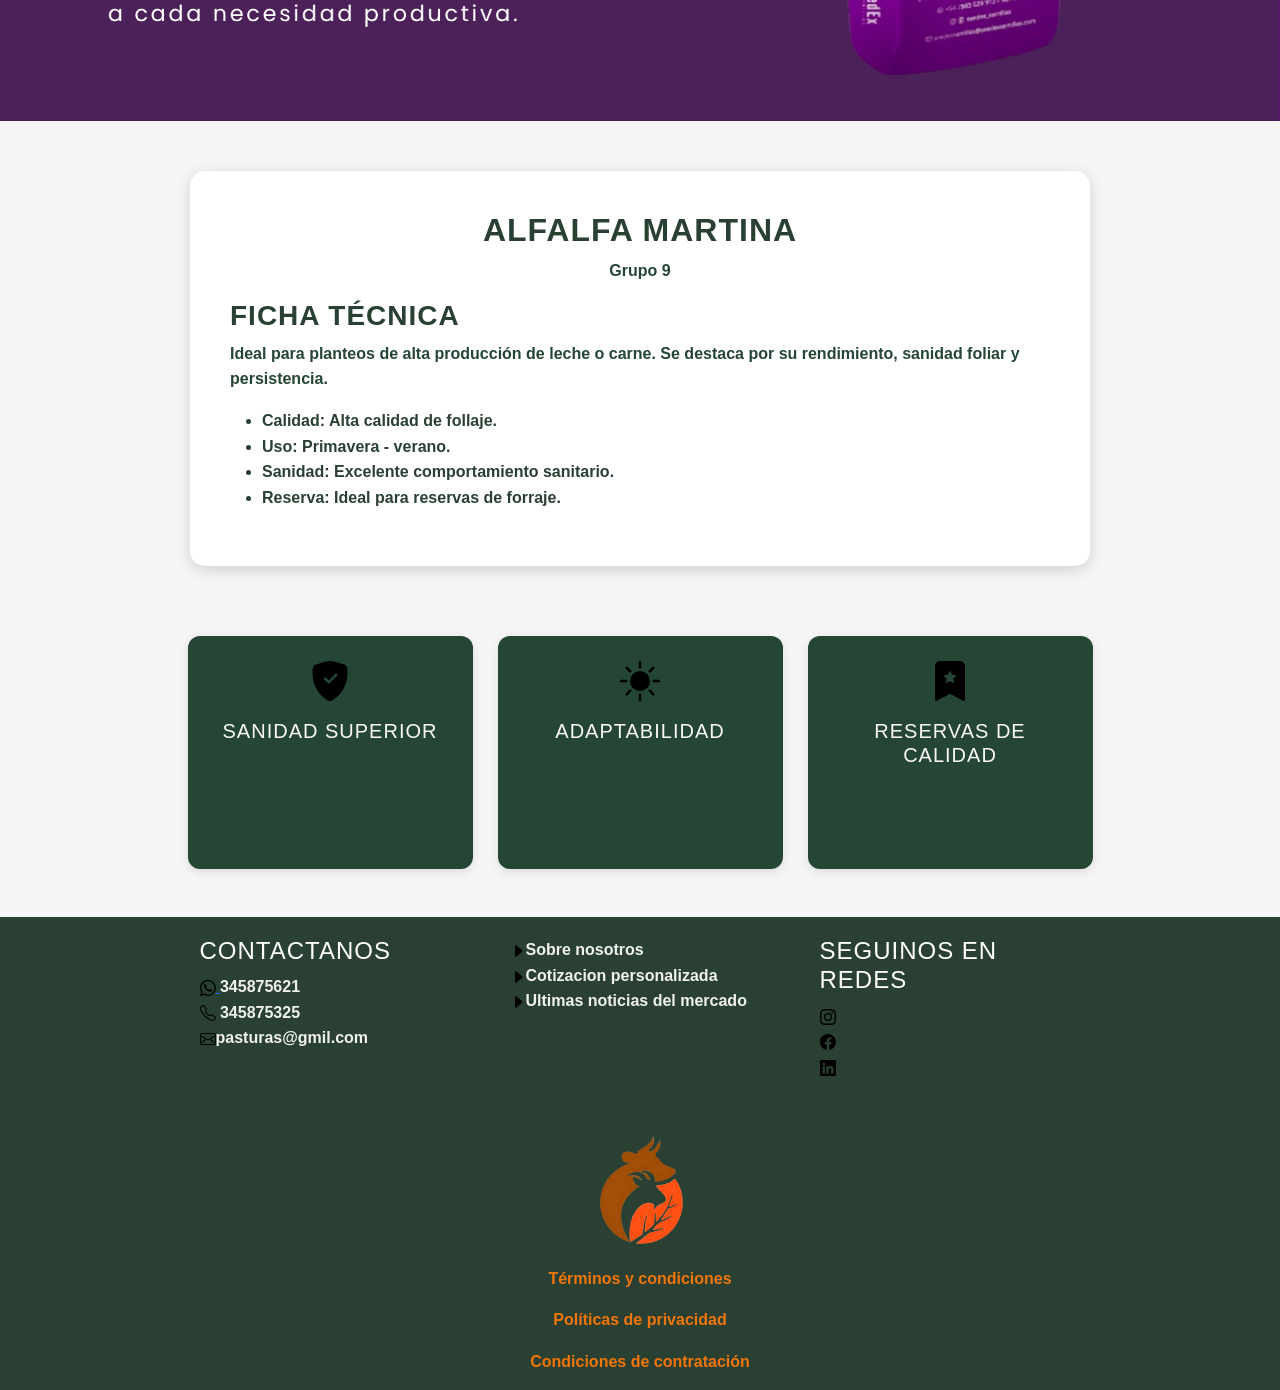
<file: pages/producto-alfalfa.html>
<!DOCTYPE html>
<html lang="en">
<head>
    <meta charset="UTF-8">
    <meta name="viewport" content="width=device-width, initial-scale=1.0">
    <title>PASTURAS</title>
    <link href="https://cdn.jsdelivr.net/npm/bootstrap@5.3.8/dist/css/bootstrap.min.css" rel="stylesheet" integrity="sha384-sRIl4kxILFvY47J16cr9ZwB07vP4J8+LH7qKQnuqkuIAvNWLzeN8tE5YBujZqJLB" crossorigin="anonymous">
    <link rel="stylesheet" href="../css/style.css">
</head>
<body>
    <header  style="display: flex; justify-content: center;">
      <p>ESCRIBINOS PARA COTIZACION DE LOS PRODUCTOS</p>
    </header>
    <nav class="navbar navbar-expand-lg">
      <div class="container-fluid">
        <a class="navbar-brand" href="../index.html"
          ><img
            src="../img/logo.png"
            alt="Logo de Agronomia Pastura"
            width="150px"
        /></a>
        <button
          class="navbar-toggler"
          type="button"
          data-bs-toggle="collapse"
          data-bs-target="#navbarSupportedContent"
          aria-controls="navbarSupportedContent"
          aria-expanded="false"
          aria-label="Toggle navigation"
        >
          <span class="navbar-toggler-icon"></span>
        </button>
        <div class="collapse navbar-collapse" id="navbarSupportedContent">
          <ul class="navbar-nav me-auto mb-2 mb-lg-0">
            <li class="nav-item">
              <a class="nav-link active" aria-current="page" href="../index.html">INICIO</a>
            </li>
            <li class="nav-item">
              <a class="nav-link" href="../pages/novedad.html">NOVEDADES</a>
            </li>
            <li class="nav-item dropdown">
              <a class="nav-link dropdown-toggle" href="#" role="button" data-bs-toggle="dropdown" aria-expanded="false">PRODUCTOS</a>
              <ul class="dropdown-menu">
                <li>
                  <a class="dropdown-item" href="../pages/producto-graminea.html">GRAMINEA</a>
                </li>
                <li>
                  <hr class="dropdown-divider" />
                </li>
                <li>
                  <a class="dropdown-item" href="../pages/producto-leguiminosa.html">LEGUMINOSA</a>
                </li>
                <li>
                  <hr class="dropdown-divider" />
                </li>
                <li>
                  <a class="dropdown-item" href="../pages/producto-alfalfa.html">ALFALFA</a>
                </li>
              </ul>
            </li>
            <li class="nav-item">
              <a class="nav-link" href="../pages/nosotros.html">NOSOTROS</a>
            </li>
            <li class="nav-item">
              <a class="nav-link" href="../pages/contacto.html">CONTACTO</a>
            </li>
          </ul>
          <form class="d-flex" role="search">
            <input class="form-control me-2" type="search"placeholder="Search" aria-label="Search"/>
            <button class="btn btn-outline-success" type="submit">
              Search
            </button>
          </form>
        </div>
      </div>
    </nav>
    <main>
          <section id="Card-productos" class="container my-5">
            <div class="row g-4">
              <div class="col-12 col-md-4">
                <div class="card-p">
                  <img src="../img/LUMINOSA-2.png" class="card-img-top" alt="Producto-Alfalfa">
                  <div class="card-body text-center">
                    <h5 class="card-title">Alfalfa Martina</h5>
                    <a href="../pages/novedad.html" class="btn btn-primary boton-prod">Cotizar</a>
                  </div>
                </div>
              </div>

              <div class="col-12 col-md-4">
                <div class="card-p">
                  <img src="../img/LUMINOSA-2.png" class="card-img-top" alt="Producto-Alfalfa">
                  <div class="card-body text-center">
                    <h5 class="card-title">Alfalfa Martina</h5>
                    <a href="../pages/novedad.html" class="btn btn-primary boton-prod">Cotizar</a>
                  </div>
                </div>
              </div>

              <div class="col-12 col-md-4">
                <div class="card-p">
                  <img src="../img/LUMINOSA-2.png" class="card-img-top" alt="Producto-Alfalfa">
                  <div class="card-body text-center">
                    <h5 class="card-title">Alfalfa Martina</h5>
                    <a href="../pages/novedad.html" class="btn btn-primary boton-prod">Cotizar</a>
                  </div>
                </div>
              </div>

              <div class="col-12 col-md-4">
                <div class="card-p">
                  <img src="../img/LUMINOSA-2.png" class="card-img-top" alt="Producto-Alfalfa">
                  <div class="card-body text-center">
                    <h5 class="card-title">Alfalfa Martina</h5>
                    <a href="../pages/novedad.html" class="btn btn-primary boton-prod">Cotizar</a>
                  </div>
                </div>
              </div>

            </div>
          </section>

      <section id="Banner-Ficha">
        <picture>
          <source media="(max-width: 768px)" srcset="../img/BANNER-ALFALFA-RESPONSIVE.png">
          <img src="../img/BANNER-ALFALFA.png" class="d-block w-100" alt="Banner cotización pasturas">
        </picture>
      </section>

      <section id="Ficha-Tecnica">
        <div class="ficha-header text-center">
          <h2>Alfalfa Martina</h2>
          <p>Grupo 9</p>
        </div>
        <div class="Ficha-body">
          <h3>Ficha técnica</h3>
          <p>
            Ideal para planteos de alta producción de leche o carne.
            Se destaca por su rendimiento, sanidad foliar y persistencia.
          </p>
          <ul>
            <li><strong>Calidad:</strong> Alta calidad de follaje.</li>
            <li><strong>Uso:</strong> Primavera - verano.</li>
            <li><strong>Sanidad:</strong> Excelente comportamiento sanitario.</li>
            <li><strong>Reserva:</strong> Ideal para reservas de forraje.</li>
          </ul>
        </div>
        
      </section>
      <section id="Beneficios" class="container my-5">

        <div class="row text-center g-4">

          <div class="col-12 col-md-3">
            <h3><img src="../img/shield-fill-check.svg" alt="Sanidad superior"></h3>
            <h5>Sanidad superior</h5>
            <p>Excelente resistencia a enfermedades y plagas.</p>
          </div>

          <div class="col-12 col-md-3">
            <h3><img src="../img/sun-fill.svg" alt="Adaptabilidad"></h3>
            <h5>Adaptabilidad</h5>
            <p>Buen comportamiento en distintas condiciones climáticas.</p>
          </div>

          <div class="col-12 col-md-3">
            <h3><img src="../img/bookmark-star-fill.svg" alt="Reservas de calidad"></h3>
            <h5>Reservas de calidad</h5>
            <p>Ideal para henificación y reservas forrajeras.</p>
          </div>

        </div>

      </section>
    </main>

   <footer>
      <div class="container">
        <div class="row">
          <div class="col-12 col-md-3 text-white">
            <h4>Contactanos</h4>
            <ul>
                <li><a href="https://wa.me"><img src="../img/whatsapp.svg" alt="Whatsapp"> </a><span>345875621</spa></Li>
                <li><span><img src="../img/telephone.svg" alt="Numero de telefono"> 345875325</span></li>
                <li><a href="https://wa.me"><img src="../img/envelope.svg" alt="Mail"></a><span>pasturas@gmil.com</span></li>
            </ul>
          </div>
          <div class="col-12 col-md-3  text-white">
           <ul>
                <li> <a href="../pages/nosotros.html"><img src="../img/caret-right-fill.svg" alt="Informacion Nostros"></a><span>Sobre nosotros</span></li>
                <li><a href="../pages/contacto.html"><img src="../img/caret-right-fill.svg" alt="Informacion Cotizacion"></a><span>Cotizacion personalizada</span></li>
                <li><a href="../pages/novedad.html"><img src="../img/caret-right-fill.svg" alt="Informacion noticias"></a><span>Ultimas noticias del mercado</span></li>
            </ul>
          </div>
          <div class="col-12 col-md-3 text-white">
            <h4>SEGUINOS EN REDES</h4>
            <ul>
                <li><a href="https://www.instagram.com/colorollan/"><img src="../img/instagram.svg" alt="INSTAGRAM"></a></li>
                <li><a href="https://www.instagram.com/colorollan/"><img src="../img/facebook.svg" alt="FACEBOOK"></a></li>
                <li><a href="www.linkedin.com/in/agostina-rollan-a62007277"><img src="../img/linkedin.svg" alt="LINKEDIN"></a></li>
            </ul>
          </div>
        </div>
        <div class="row" id="footer">
            <div>
                <div style="display: flex; justify-content: center;"><img src="../img/logo.png" alt="Logo" width="150px"></div>
                <p class="text-center">Términos y condiciones</p>
                <p class="text-center">Políticas de privacidad</p>
                <p class="text-center">Condiciones de contratación</p>
                   
            </div>
        </div>
      </div>
      
    </footer>

    <script
      src="https://cdn.jsdelivr.net/npm/bootstrap@5.3.8/dist/js/bootstrap.bundle.min.js"
      integrity="sha384-FKyoEForCGlyvwx9Hj09JcYn3nv7wiPVlz7YYwJrWVcXK/BmnVDxM+D2scQbITxI"
      crossorigin="anonymous"
    ></script>
</body>
</html>
</file>
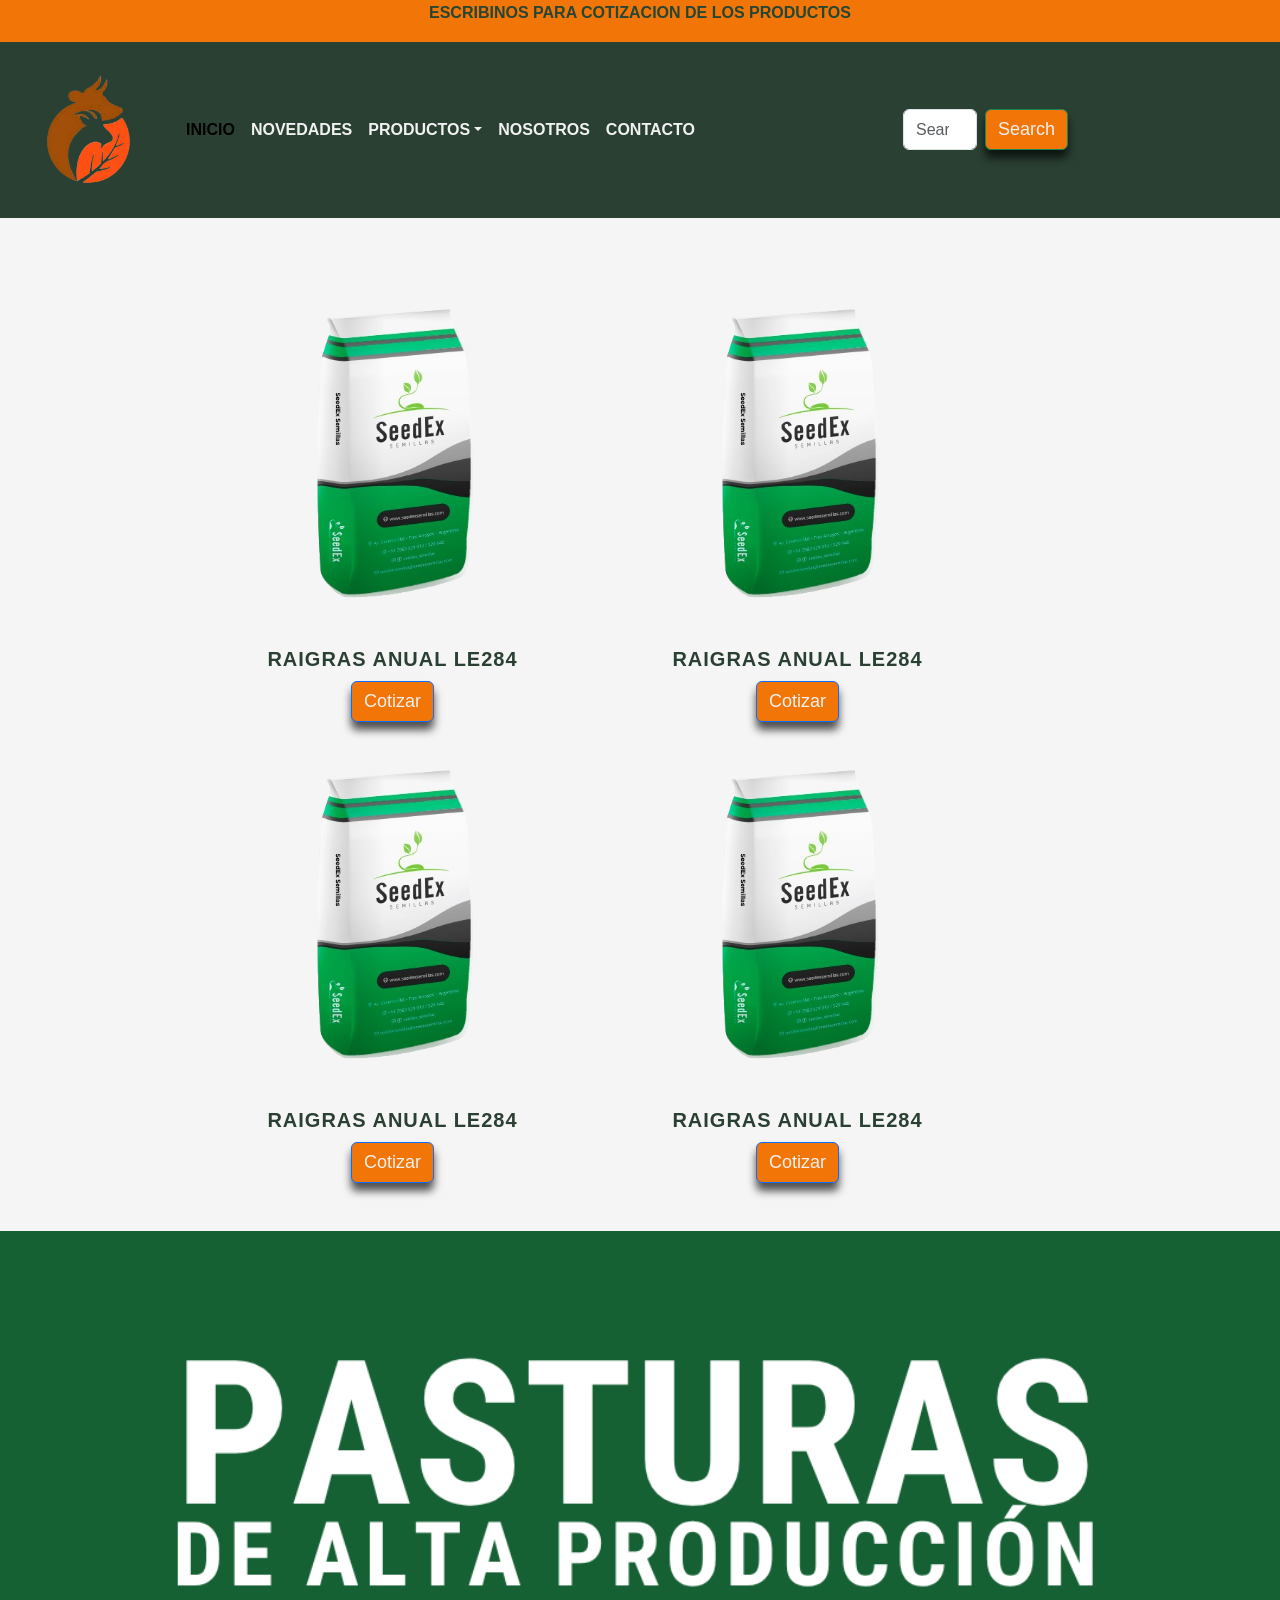
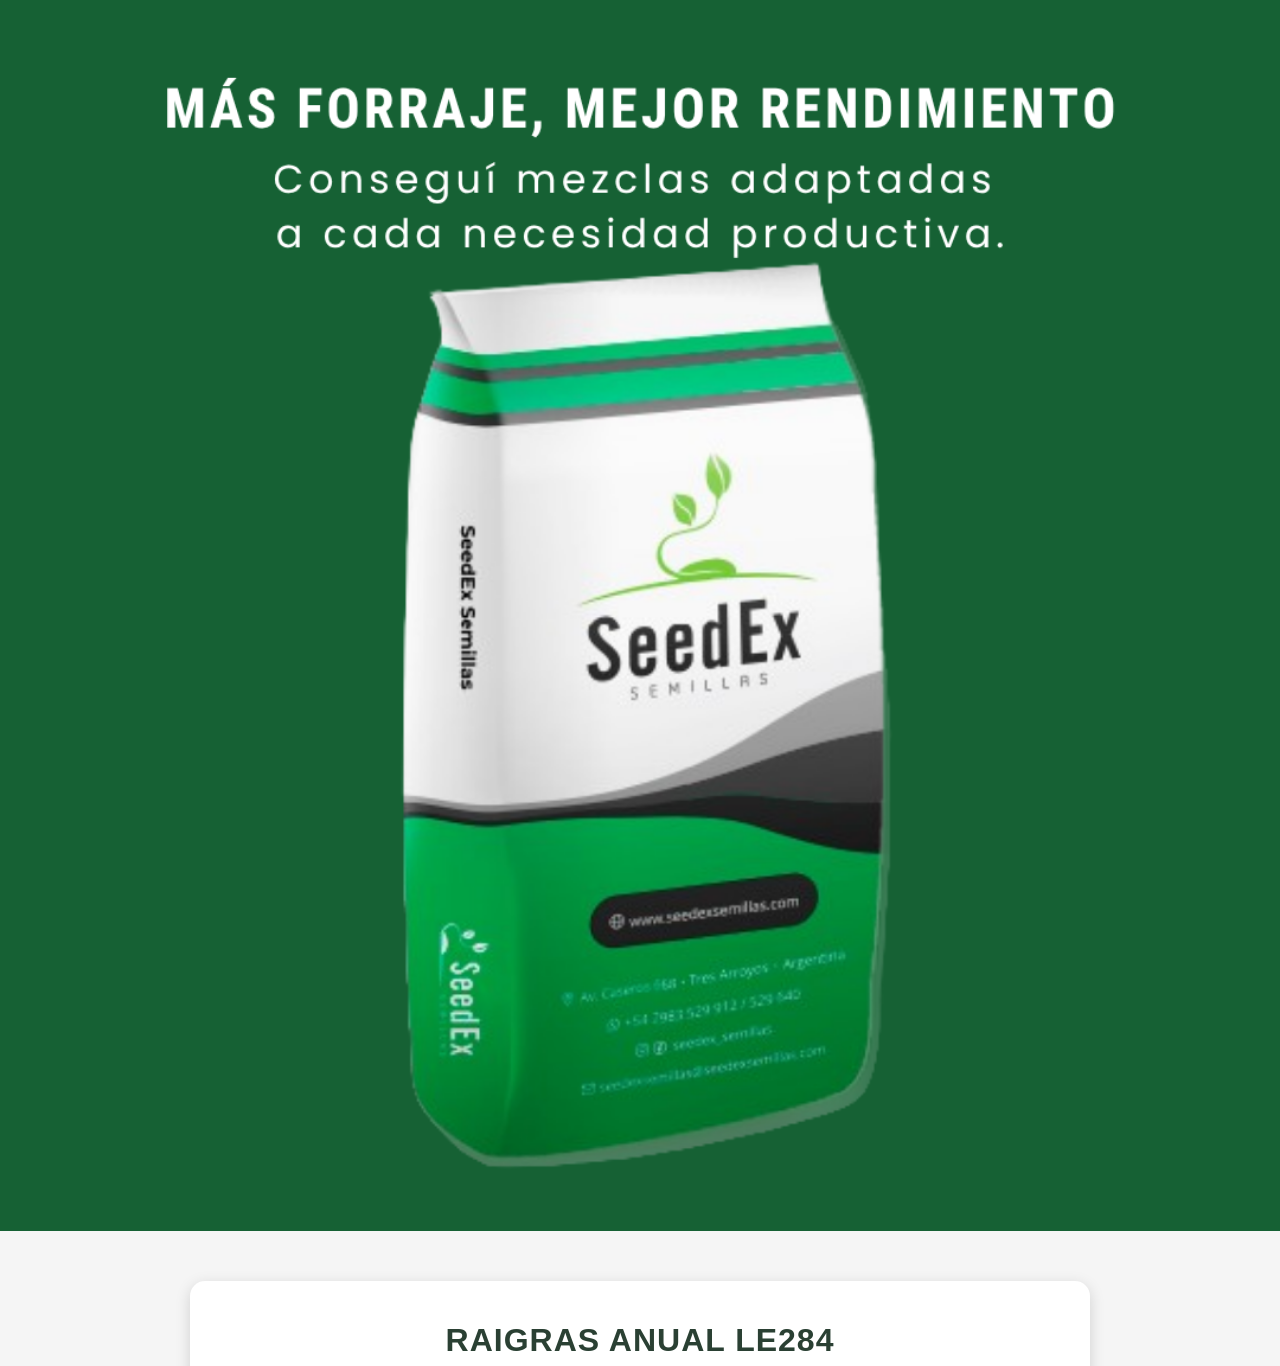
<file: pages/producto-graminea.html>
<!DOCTYPE html>
<html lang="en">
<head>
    <meta charset="UTF-8">
    <meta name="viewport" content="width=device-width, initial-scale=1.0">
    <title>HERBICIDA</title>
    <link href="https://cdn.jsdelivr.net/npm/bootstrap@5.3.8/dist/css/bootstrap.min.css" rel="stylesheet" integrity="sha384-sRIl4kxILFvY47J16cr9ZwB07vP4J8+LH7qKQnuqkuIAvNWLzeN8tE5YBujZqJLB" crossorigin="anonymous">
    <link rel="stylesheet" href="../css/style.css">
</head>
<body>
    <header  style="display: flex; justify-content: center;">
      <p>ESCRIBINOS PARA COTIZACION DE LOS PRODUCTOS</p>
    </header>
    <nav class="navbar navbar-expand-lg">
      <div class="container-fluid">
        <a class="navbar-brand" href="../index.html"
          ><img
            src="../img/logo.png"
            alt="Logo de Agronomia Pastura"
            width="150px"
        /></a>
        <button
          class="navbar-toggler"
          type="button"
          data-bs-toggle="collapse"
          data-bs-target="#navbarSupportedContent"
          aria-controls="navbarSupportedContent"
          aria-expanded="false"
          aria-label="Toggle navigation"
        >
          <span class="navbar-toggler-icon"></span>
        </button>
        <div class="collapse navbar-collapse" id="navbarSupportedContent">
          <ul class="navbar-nav me-auto mb-2 mb-lg-0">
            <li class="nav-item">
              <a class="nav-link active" aria-current="page" href="../index.html">INICIO</a>
            </li>
            <li class="nav-item">
              <a class="nav-link" href="../pages/novedad.html">NOVEDADES</a>
            </li>
            <li class="nav-item dropdown">
              <a class="nav-link dropdown-toggle" href="#" role="button" data-bs-toggle="dropdown" aria-expanded="false">PRODUCTOS</a>
              <ul class="dropdown-menu">
                <li>
                  <a class="dropdown-item" href="../pages/producto-graminea.html">GRAMINEA</a>
                </li>
                <li>
                  <hr class="dropdown-divider" />
                </li>
                <li>
                  <a class="dropdown-item" href="../pages/producto-leguiminosa.html">LEGUMINOSA</a>
                </li>
                <li>
                  <hr class="dropdown-divider" />
                </li>
                <li>
                  <a class="dropdown-item" href="../pages/producto-alfalfa.html">ALFALFA</a>
                </li>
              </ul>
            </li>
            <li class="nav-item">
              <a class="nav-link" href="../pages/nosotros.html">NOSOTROS</a>
            </li>
            <li class="nav-item">
              <a class="nav-link" href="../pages/contacto.html">CONTACTO</a>
            </li>
          </ul>
          <form class="d-flex" role="search">
            <input class="form-control me-2" type="search"placeholder="Search" aria-label="Search"/>
            <button class="btn btn-outline-success" type="submit">
              Search
            </button>
          </form>
        </div>
      </div>
    </nav>
    <main>
      
      <section id="Card-productos" class="container my-5">
        <div class="row">
          <div class="col-12 col-md-4">
            <div class="card-p">
              <img src="../img/GRAMINEA-1.png" class="card-img-top" alt="Producto-Gramineas">
              <div class="card-body text-center">
                <h5 class="card-title">Raigras Anual LE284</h5>
                <a href="../pages/novedad.html" class="btn btn-primary boton-prod">Cotizar</a>
              </div>
            </div>
          </div>

          <div class="col-12 col-md-4">
            <div class="card-p">
              <img src="../img/GRAMINEA-1.png" class="card-img-top" alt="Producto-Gramineas">
              <div class="card-body text-center">
                <h5 class="card-title">Raigras Anual LE284</h5>
                <a href="../pages/novedad.html" class="btn btn-primary boton-prod">Cotizar</a>
              </div>
            </div>
          </div>

          <div class="col-12 col-md-4">
            <div class="card-p">
              <img src="../img/GRAMINEA-1.png" class="card-img-top" alt="Producto-Gramineas">
              <div class="card-body text-center">
                <h5 class="card-title">Raigras Anual LE284</h5>
                <a href="../pages/novedad.html" class="btn btn-primary boton-prod">Cotizar</a>
              </div>
            </div>
          </div>

          <div class="col-12 col-md-4">
            <div class="card-p">
              <img src="../img/GRAMINEA-1.png" class="card-img-top" alt="Producto-Gramineas">
              <div class="card-body text-center">
                <h5 class="card-title">Raigras Anual LE284</h5>
                <a href="../pages/novedad.html" class="btn btn-primary boton-prod">Cotizar</a>
              </div>
            </div>
          </div>

        </div>
      </section>

      <section id="Banner-Ficha">
        <picture>
          <source media="(max-width: 768px)" srcset="../img/BANNER-GRAMINEAS-RESPONSIVE.png">
          <img src="../img/BANNER-GRAMINEAS-.png" class="d-block w-100" alt="Banner cotización pasturas">
        </picture>
      </section>

      <section id="Ficha-Tecnica">
        <div class="ficha-header text-center">
          <h2>Raigras Anual LE284</h2>
          <p>Grupo 10</p>
        </div>
        <div class="Ficha-body">
          <h3>Ficha técnica</h3>
          <p>
            Ideal para planteos de alta producción de leche o carne.
            Se destaca por su rendimiento, sanidad foliar y persistencia.
          </p>
          <ul>
            <li><strong>Calidad:</strong> Alta calidad de follaje.</li>
            <li><strong>Uso:</strong> Primavera - verano.</li>
            <li><strong>Sanidad:</strong> Excelente comportamiento sanitario.</li>
            <li><strong>Reserva:</strong> Ideal para reservas de forraje.</li>
          </ul>
        </div>
        
      </section>
      <section id="Beneficios" class="container my-5">

        <div class="row text-center g-4">

          <div class="col-12 col-md-3">
            <h3><img src="../img/shield-fill-check.svg" alt="Sanidad superior"></h3>
            <h5>Sanidad superior</h5>
            <p>Excelente resistencia a enfermedades y plagas.</p>
          </div>

          <div class="col-12 col-md-3">
            <h3><img src="../img/sun-fill.svg" alt="Adaptabilidad"></h3>
            <h5>Adaptabilidad</h5>
            <p>Buen comportamiento en distintas condiciones climáticas.</p>
          </div>

          <div class="col-12 col-md-3">
            <h3><img src="../img/bookmark-star-fill.svg" alt="Reservas de calidad"></h3>
            <h5>Reservas de calidad</h5>
            <p>Ideal para henificación y reservas forrajeras.</p>
          </div>

        </div>

      </section>
    
    </main>

    <footer>
      <div class="container">
        <div class="row">
          <div class="col-12 col-md-3 text-white">
            <h4>Contactanos</h4>
            <ul>
                <li><a href="https://wa.me"><img src="../img/whatsapp.svg" alt="Whatsapp"> </a><span>345875621</spa></Li>
                <li><span><img src="../img/telephone.svg" alt="Numero de telefono"> 345875325</span></li>
                <li><a href="https://wa.me"><img src="../img/envelope.svg" alt="Mail"></a><span>pasturas@gmil.com</span></li>
            </ul>
          </div>
          <div class="col-12 col-md-3  text-white">
           <ul>
                <li> <a href="../pages/nosotros.html"><img src="../img/caret-right-fill.svg" alt="Informacion Nostros"></a><span>Sobre nosotros</span></li>
                <li><a href="../pages/contacto.html"><img src="../img/caret-right-fill.svg" alt="Informacion Cotizacion"></a><span>Cotizacion personalizada</span></li>
                <li><a href="../pages/novedad.html"><img src="../img/caret-right-fill.svg" alt="Informacion noticias"></a><span>Ultimas noticias del mercado</span></li>
            </ul>
          </div>
          <div class="col-12 col-md-3 text-white">
            <h4>SEGUINOS EN REDES</h4>
            <ul>
                <li><a href="https://www.instagram.com/colorollan/"><img src="../img/instagram.svg" alt="INSTAGRAM"></a></li>
                <li><a href="https://www.instagram.com/colorollan/"><img src="../img/facebook.svg" alt="FACEBOOK"></a></li>
                <li><a href="www.linkedin.com/in/agostina-rollan-a62007277"><img src="../img/linkedin.svg" alt="LINKEDIN"></a></li>
            </ul>
          </div>
        </div>
        <div class="row" id="footer">
            <div>
                <div style="display: flex; justify-content: center;"><img src="../img/logo.png" alt="Logo" width="150px"></div>
                <p class="text-center">Términos y condiciones</p>
                <p class="text-center">Políticas de privacidad</p>
                <p class="text-center">Condiciones de contratación</p>
                   
            </div>
        </div>
      </div>
      
    </footer>

    <script
      src="https://cdn.jsdelivr.net/npm/bootstrap@5.3.8/dist/js/bootstrap.bundle.min.js"
      integrity="sha384-FKyoEForCGlyvwx9Hj09JcYn3nv7wiPVlz7YYwJrWVcXK/BmnVDxM+D2scQbITxI"
      crossorigin="anonymous"
    ></script>
</body>
</html>
</file>
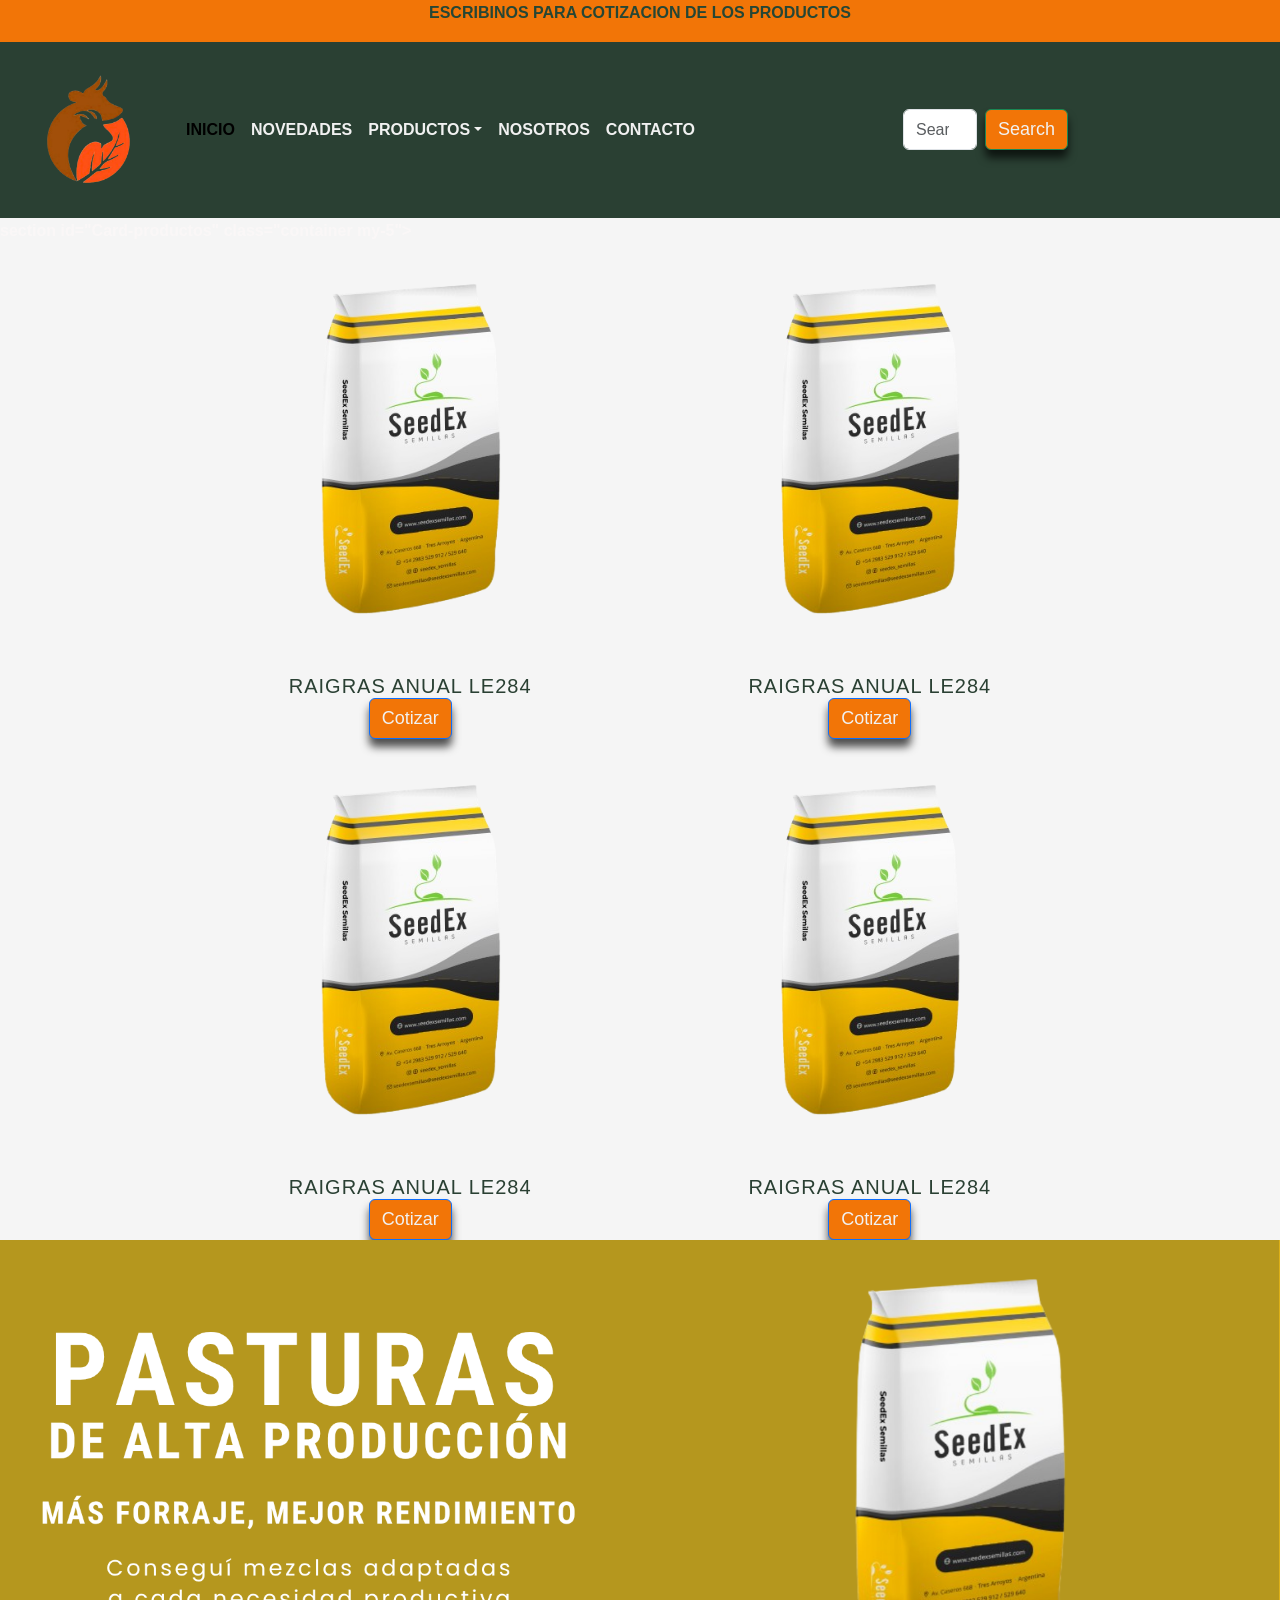
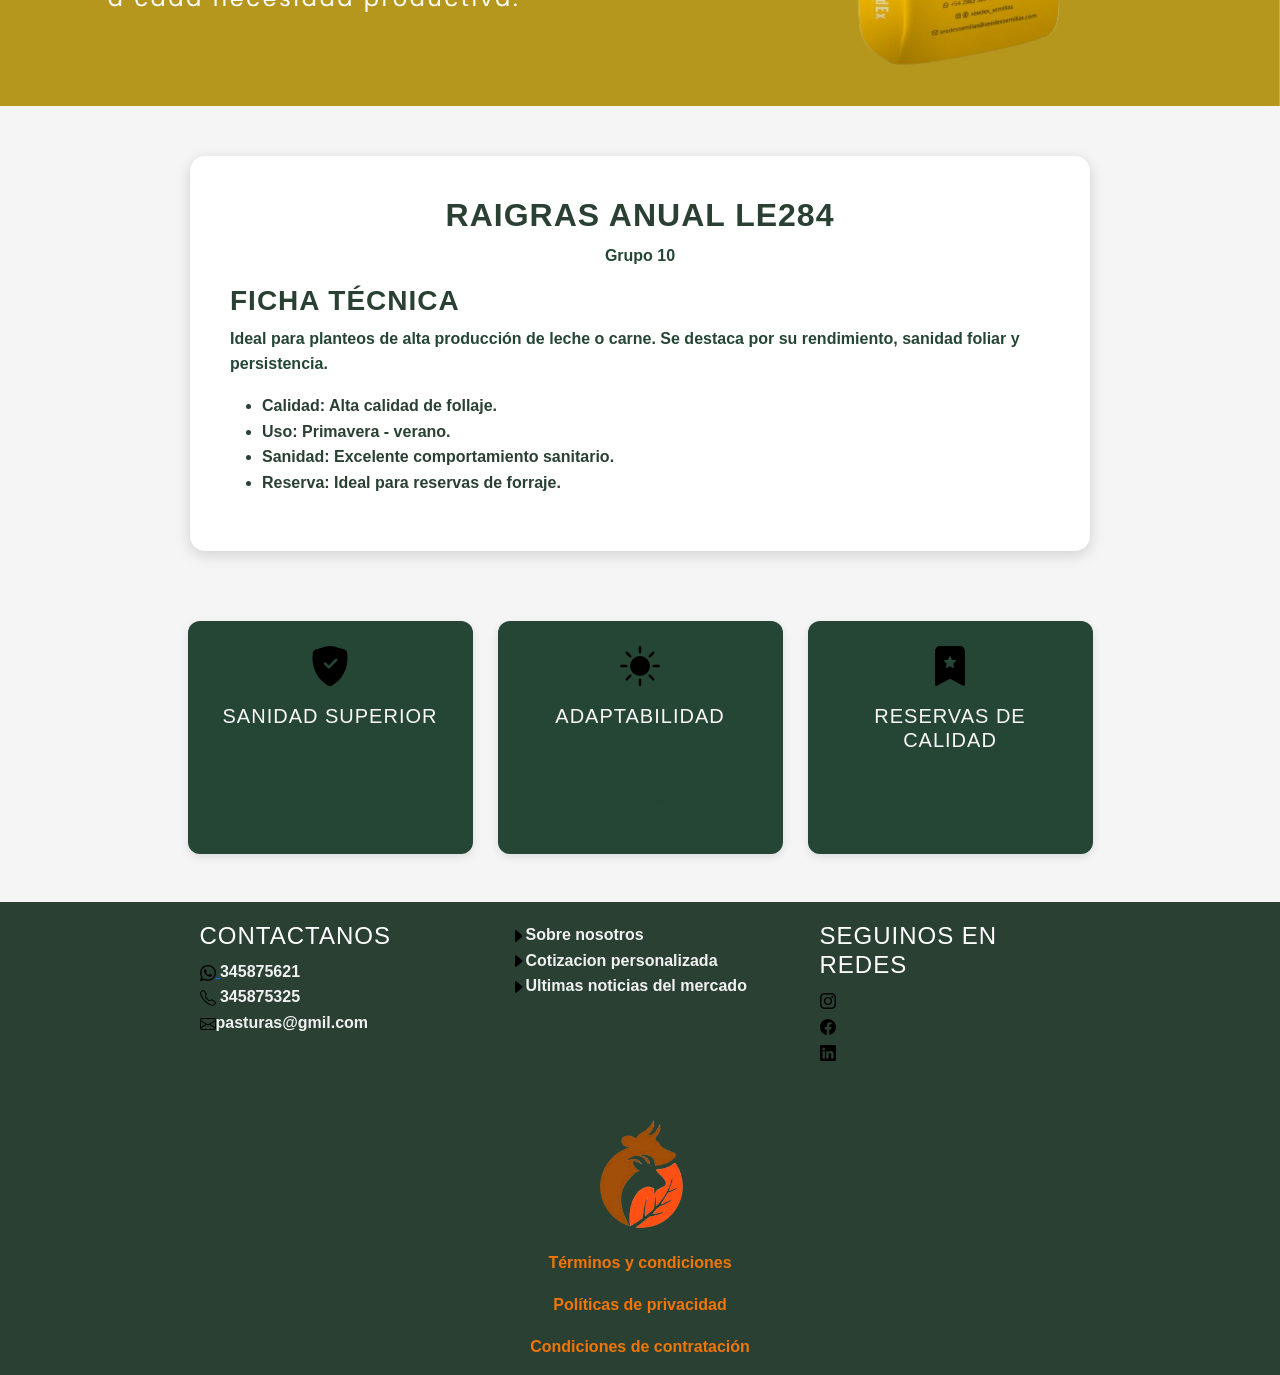
<file: pages/producto-leguiminosa.html>
<!DOCTYPE html>
<html lang="en">
<head>
    <meta charset="UTF-8">
    <meta name="viewport" content="width=device-width, initial-scale=1.0">
    <title>SEMILLA</title>
    <link href="https://cdn.jsdelivr.net/npm/bootstrap@5.3.8/dist/css/bootstrap.min.css" rel="stylesheet" integrity="sha384-sRIl4kxILFvY47J16cr9ZwB07vP4J8+LH7qKQnuqkuIAvNWLzeN8tE5YBujZqJLB" crossorigin="anonymous">
    <link rel="stylesheet" href="../css/style.css">
</head>
<body>
    <header  style="display: flex; justify-content: center;">
      <p>ESCRIBINOS PARA COTIZACION DE LOS PRODUCTOS</p>
    </header>
    <nav class="navbar navbar-expand-lg">
      <div class="container-fluid">
        <a class="navbar-brand" href="../index.html"
          ><img
            src="../img/logo.png"
            alt="Logo de Agronomia Pastura"
            width="150px"
        /></a>
        <button
          class="navbar-toggler"
          type="button"
          data-bs-toggle="collapse"
          data-bs-target="#navbarSupportedContent"
          aria-controls="navbarSupportedContent"
          aria-expanded="false"
          aria-label="Toggle navigation"
        >
          <span class="navbar-toggler-icon"></span>
        </button>
        <div class="collapse navbar-collapse" id="navbarSupportedContent">
          <ul class="navbar-nav me-auto mb-2 mb-lg-0">
            <li class="nav-item">
              <a class="nav-link active" aria-current="page" href="../index.html">INICIO</a>
            </li>
            <li class="nav-item">
              <a class="nav-link" href="../pages/novedad.html">NOVEDADES</a>
            </li>
            <li class="nav-item dropdown">
              <a class="nav-link dropdown-toggle" href="#" role="button" data-bs-toggle="dropdown" aria-expanded="false">PRODUCTOS</a>
              <ul class="dropdown-menu">
                <li>
                  <a class="dropdown-item" href="../pages/producto-graminea.html">GRAMINEA</a>
                </li>
                <li>
                  <hr class="dropdown-divider" />
                </li>
                <li>
                  <a class="dropdown-item" href="../pages/producto-leguiminosa.html">LEGUMINOSA</a>
                </li>
                <li>
                  <hr class="dropdown-divider" />
                </li>
                <li>
                  <a class="dropdown-item" href="../pages/producto-alfalfa.html">ALFALFA</a>
                </li>
              </ul>
            </li>
            <li class="nav-item">
              <a class="nav-link" href="../pages/nosotros.html">NOSOTROS</a>
            </li>
            <li class="nav-item">
              <a class="nav-link" href="../pages/contacto.html">CONTACTO</a>
            </li>
          </ul>
          <form class="d-flex" role="search">
            <input class="form-control me-2" type="search"placeholder="Search" aria-label="Search"/>
            <button class="btn btn-outline-success" type="submit">
              Search
            </button>
          </form>
        </div>
      </div>
    </nav>
    <main>
      section id="Card-productos" class="container my-5">
        <div class="row">
          <div class="col-12 col-md-4">
            <div class="card-p">
              <img src="../img/GRAMINEA-2.png" class="card-img-top" alt="Producto-Gramineas">
              <div class="card-body text-center">
                <h5 class="card-title">Raigras Anual LE284</h5>
                <a href="../pages/novedad.html" class="btn btn-primary boton-prod">Cotizar</a>
              </div>
            </div>
          </div>

          <div class="col-12 col-md-4">
            <div class="card-p">
              <img src="../img/GRAMINEA-2.png" class="card-img-top" alt="Producto-Gramineas">
              <div class="card-body text-center">
                <h5 class="card-title">Raigras Anual LE284</h5>
                <a href="../pages/novedad.html" class="btn btn-primary boton-prod">Cotizar</a>
              </div>
            </div>
          </div>

          <div class="col-12 col-md-4">
            <div class="card-p">
              <img src="../img/GRAMINEA-2.png" class="card-img-top" alt="Producto-Gramineas">
              <div class="card-body text-center">
                <h5 class="card-title">Raigras Anual LE284</h5>
                <a href="../pages/novedad.html" class="btn btn-primary boton-prod">Cotizar</a>
              </div>
            </div>
          </div>

          <div class="col-12 col-md-4">
            <div class="card-p">
              <img src="../img/GRAMINEA-2.png" class="card-img-top" alt="Producto-Gramineas">
              <div class="card-body text-center">
                <h5 class="card-title">Raigras Anual LE284</h5>
                <a href="../pages/novedad.html" class="btn btn-primary boton-prod">Cotizar</a>
              </div>
            </div>
          </div>

        </div>
      </section>

      <section id="Banner-Ficha">
        <picture>
          <source media="(max-width: 768px)" srcset="../img/banner-leguiminosa-responsive.png">
          <img src="../img/banner-leguminosa-.png" class="d-block w-100" alt="Banner cotización pasturas">
        </picture>
      </section>

      <section id="Ficha-Tecnica">
        <div class="ficha-header text-center">
          <h2>Raigras Anual LE284</h2>
          <p>Grupo 10</p>
        </div>
        <div class="Ficha-body">
          <h3>Ficha técnica</h3>
          <p>
            Ideal para planteos de alta producción de leche o carne.
            Se destaca por su rendimiento, sanidad foliar y persistencia.
          </p>
          <ul>
            <li><strong>Calidad:</strong> Alta calidad de follaje.</li>
            <li><strong>Uso:</strong> Primavera - verano.</li>
            <li><strong>Sanidad:</strong> Excelente comportamiento sanitario.</li>
            <li><strong>Reserva:</strong> Ideal para reservas de forraje.</li>
          </ul>
        </div>
        
      </section>
      <section id="Beneficios" class="container my-5">

        <div class="row text-center g-4">

          <div class="col-12 col-md-3">
            <h3><img src="../img/shield-fill-check.svg" alt="Sanidad superior"></h3>
            <h5>Sanidad superior</h5>
            <p>Excelente resistencia a enfermedades y plagas.</p>
          </div>

          <div class="col-12 col-md-3">
            <h3><img src="../img/sun-fill.svg" alt="Adaptabilidad"></h3>
            <h5>Adaptabilidad</h5>
            <p>Buen comportamiento en distintas condiciones climáticas.</p>
          </div>

          <div class="col-12 col-md-3">
            <h3><img src="../img/bookmark-star-fill.svg" alt="Reservas de calidad"></h3>
            <h5>Reservas de calidad</h5>
            <p>Ideal para henificación y reservas forrajeras.</p>
          </div>

        </div>

      </section>
    </main>

    <footer>
      <div class="container">
        <div class="row">
          <div class="col-12 col-md-3 text-white">
            <h4>Contactanos</h4>
            <ul>
                <li><a href="https://wa.me"><img src="../img/whatsapp.svg" alt="Whatsapp"> </a><span>345875621</spa></Li>
                <li><span><img src="../img/telephone.svg" alt="Numero de telefono"> 345875325</span></li>
                <li><a href="https://wa.me"><img src="../img/envelope.svg" alt="Mail"></a><span>pasturas@gmil.com</span></li>
            </ul>
          </div>
          <div class="col-12 col-md-3  text-white">
           <ul>
                <li> <a href="../pages/nosotros.html"><img src="../img/caret-right-fill.svg" alt="Informacion Nostros"></a><span>Sobre nosotros</span></li>
                <li><a href="../pages/contacto.html"><img src="../img/caret-right-fill.svg" alt="Informacion Cotizacion"></a><span>Cotizacion personalizada</span></li>
                <li><a href="../pages/novedad.html"><img src="../img/caret-right-fill.svg" alt="Informacion noticias"></a><span>Ultimas noticias del mercado</span></li>
            </ul>
          </div>
          <div class="col-12 col-md-3 text-white">
            <h4>SEGUINOS EN REDES</h4>
            <ul>
                <li><a href="https://www.instagram.com/colorollan/"><img src="../img/instagram.svg" alt="INSTAGRAM"></a></li>
                <li><a href="https://www.instagram.com/colorollan/"><img src="../img/facebook.svg" alt="FACEBOOK"></a></li>
                <li><a href="www.linkedin.com/in/agostina-rollan-a62007277"><img src="../img/linkedin.svg" alt="LINKEDIN"></a></li>
            </ul>
          </div>
        </div>
        <div class="row" id="footer">
            <div>
                <div style="display: flex; justify-content: center;"><img src="../img/logo.png" alt="Logo" width="150px"></div>
                <p class="text-center">Términos y condiciones</p>
                <p class="text-center">Políticas de privacidad</p>
                <p class="text-center">Condiciones de contratación</p>
                   
            </div>
        </div>
      </div>
      
    </footer>

    <script
      src="https://cdn.jsdelivr.net/npm/bootstrap@5.3.8/dist/js/bootstrap.bundle.min.js"
      integrity="sha384-FKyoEForCGlyvwx9Hj09JcYn3nv7wiPVlz7YYwJrWVcXK/BmnVDxM+D2scQbITxI"
      crossorigin="anonymous"
    ></script>
</body>
</html>
</file>
<file: css/style.css>
body{
    font-family: 'Open Sans', sans-serif;
    font-weight: bold;
    background-color: #f5f5f5;
    color: #faf7f7;
    line-height: 1.6;
}
h1,h2,h3,h4,h5{
    font-family: 'Oswald', sans-serif;
    text-transform: uppercase;
    letter-spacing: 1px;
    
    
}
header{
    background-color: #F27507;
    color: #f1f1f1;
    font-weight: bolder;
}
nav{
    background-color:#2A4033;
    opacity: 75;
}
a.nav-link{
 color: #f1f1f1;
 font-weight:bolder;
}
.dropdown-menu{
    background-color: #2A4033;
  
}
.dropdown-item{
    color: #f1f1f1;
    font-weight:bolder;
}

#titulo-destacados{
    background-image: url(/img/bg-green.jpg);
    background-size: cover;
    background-position: center;
    height: 180px;
    display: flex;
    justify-content: center;
    align-items: center;
    padding: 20px;
    margin: 20px 0 20px 0;
    color:white;

}
@media (max-width: 996px){
    #titulo-destacados h1{
        display: flex;
        justify-content: center;
        font-size: 2.6rem;
        max-width: 500px;
    }
}
@media (max-width: 768px){
    #titulo-destacados h1{
        display: flex;
        justify-content: center;
        font-size: 1.6rem;
        max-width: 300px;
    }
    
}

#Productos-destacados{
    background-color:  #2A4033;
    margin-bottom: 60px;
    padding-bottom: 20px;
    border-radius: 0% 0% 20% 20%;
}
@media (max-width: 768px){
    #Productos-destacados{
    border-radius: 0%;
    }
}
.row{
    padding-top: 20px;
     gap:25px;
     display: flex;
    justify-content: center;
    
}
.card{
    background-color: rgb(255, 255, 250);
    box-shadow: 0 8px 8px rgba(0, 0, 0, 0.678);
    margin: 20px 20px 20px 10px;
    padding-bottom: 15px;
    border-radius: 12px;
    
    
}

.card img{
    
    width: 100%;
    height: 220px;
    opacity:1;
    object-fit: cover;
    border-radius: 5% 5% 0% 0%;
}

.card-title{
    color: #2A4033;
    opacity:1;
    display: flex;
    justify-content: center;

}
.card-text{
    color: #2A4033;
    display: flex;
    justify-content: center;
}
.btn{
    background-color: #F27507;
    box-shadow: 0 8px 8px rgba(0, 0, 0, 0.678);
    font-family: 'Oswald', sans-serif;
    color: #f1f1f1;
    display: flex;
    justify-content: center;
    font-size: large;
    

}


#Información{
    display: flex;
    justify-content: center;
}

footer{
    background-color: #2A4033;
}

footer ul{
    list-style: none;
    padding: 0;
    color: #f1f1f1;
    
}

#Form{
    background-color: #2A4033;
    padding: 20px;
    margin-bottom: 20px;
    color: #f1f1f1;
    font-weight: bold;
    
}
form{
    padding: 0 200px;
}
input{
    width:auto;
}
.card-clima{
    color: #2A4033;
}
#card-clima-extendido{
  color: #2A4033;
  display: flex;
  flex-wrap: nowrap;
}
@media (max-width: 768px){
    #card-clima-extendido{
    display: flex;
    flex-wrap: wrap;
    }
}

#Card-productos{
    margin: 25px;
}
#Card-productos img {
    margin-top: 5px;
    object-fit: contain;
}
.card-body{
    display: flex;
    flex-direction: column;
    align-items: center;
}

.card-body-p{
    
    flex-direction: column;
    align-items: flex-start;
    background-color:f1f1f1 ;
}
#Card-productos h5{
    font-weight: bolder;
    color: #2A4033;
    box-shadow: none;
    padding-bottom: 10px;
}
#boton-prod{
    padding: 8px 20px; 
    font-size: 25px;   
    font-weight: bolder;
    width:min-content;
    flex-direction: row;
    justify-content: center;
    border-radius: 25px;
}

#Ficha-Tecnica{
    color: #2A4033;
    max-width: 900px;
    margin: 50px auto;
    background-color: white;
    padding: 40px;
    border-radius: 15px;
    box-shadow: 0 4px 15px rgba(0,0,0,.15);
}
#Ficha-Tecnica  h2, h3{
    font-weight: bolder;
}
.ficha-body{
    display: flex;
    flex-direction: column;
    align-items: center;
    padding: 30px;
}
.card-clima-actual{
    background:#fff;
    color:#254635;
    width:100%;
    max-width:500px;
    padding:30px;
    border-radius:15px;
    box-shadow:0 4px 12px rgba(0,0,0,.12);
    text-align:center;
    justify-content: center;
    

}

.card-clima-actual h2{
    margin-bottom:25px;
    color:#254635;
}

#Clima-ext {
  padding: 50px 0;
  color: #254635;
}

#Clima-ext h2 {
  text-align: center;
  margin-bottom: 25px;
  color: #254635;
}

.buscador-clima {
  display: flex;
  justify-content: center;
  margin-bottom: 30px;
}

#buscadorClima {
  width: 100%;
  max-width: 360px;
  padding: 12px 15px;
  border: 1px solid #ccc;
  border-radius: 10px;
  font-size: 16px;
}

#card-clima-extendido {
  display: flex;
  flex-wrap: wrap;
  justify-content: center;
}

.card-clima-ext {
  background-color:#254635;
  color:#ccc;
  padding: 22px;
  border-radius: 14px;
  box-shadow: 0 4px 12px rgba(0, 0, 0, 0.12);
  min-height: 210px;
  text-align: center;
  transition: transform 0.3s;
}

.card-clima-ext:hover {
  transform: translateY(-5px);
}

.card-clima-ext h3 {
  font-size: 1.3rem;
  color:#ccc;
  margin-bottom: 15px;
}

.card-clima-ext p {
  margin-bottom: 8px;
  color:#ccc;
}

@media (max-width: 768px) {
  #Clima-ext {
    padding: 35px 15px;
  }

  .card-clima-ext {
    min-height: auto;
  }
}

#Beneficios .col-md-3{
    background:#254635;
    padding: 25px;
    border-radius: 12px;
    box-shadow: 0 3px 10px rgba(0,0,0,.10);
}

#Beneficios img{
    width: 40px;
    height: 40px;
    margin-bottom: 10px;
    color: #f1f1f1;
}

#Beneficios-Novedad{
    background-image: url(../img/BANNER-NOVEDAD-BENEF.png);
    background-size: cover;
    height:450px;
   
}
#Beneficios-Novedad .carousel-item{
    min-height: 350px;
}

#Beneficios-Novedad .carousel-caption{
     position: absolute;
    left: auto;
    right: 50px;
    top: 50%;
    transform: translateY(-50%);
    text-align: left;
    width: 45%;
    color: #254635;

}

#Beneficios-Novedad .carousel-caption h5{
    font-size: 50px;
    font-weight: bolder;
}

#Beneficios-Novedad .carousel-caption p{
    font-size: 20px;
}

#Beneficios-Novedad .carousel-control-next-icon, .carousel-control-prev-icon{
    background-color:#F27507;
}
@media (max-width: 768px){
    #Beneficios-Novedad{
    background-image: url(../img/BG-NOVEDAD-BENEF-RESP.png);
    background-size: cover;
    height: 850px;
   
    }
    #Beneficios-Novedad .carousel-item{
        min-height: 768px;
    }

    #Beneficios-Novedad .carousel-caption{
    
        color: #254635;
        display: flex;
        flex-direction: column;
        flex-wrap: nowrap;
        align-items: center;
        text-align: center;
        left: 200px;
        
    }
    #Beneficios-Novedad .carousel-caption p{
    font-size: 20px;
     }   

}

#Beneficios-Novedad-2{
    background-image: url(../img/BANNE-NOVEDAD-ABOUT.png);
    background-size: cover;
    height:650px;
    margin-bottom: 25px;
    

}
#Beneficios-Novedad-2 h3, p{
    color: #254635;
}

@media (max-width: 768px){
    #Beneficios-Novedad-2{
    background-image: url(../img/BG-NOVEDAD-ABOUT-RESP.png);
    background-size: cover;
    height: 1600px;
    }
}
 .tarjeta-cuadrada{
    background-color: rgba(250, 144, 5, 0.76);
    padding: 18px;
    border-radius: 12px;
    box-shadow: 0 4px 12px rgba(0,0,0,.12);
    height: 100%;
    text-align: center;
  
 }
 #Formulario label{
    color:#254635;
 }
 #formContacto {
  max-width: 700px;
  margin: 40px auto;
  padding: 30px;
  background-color: rgba(255, 255, 255, 0.95);
  border-radius: 15px;
  box-shadow: 0 4px 15px rgba(0, 0, 0, 0.1);
}

#formContacto input, #formContacto select, #formContacto textarea {
  width: 100%;
  padding: 12px;
  margin-bottom: 15px;
  border: 1px solid #d4d4d4;
  border-radius: 8px;
  font-size: 1rem;
  font-family: inherit;
}

#formContacto textarea {
  min-height: 120px;
  resize: vertical;
}
 
#SeccionGrafico{
    padding: 40px 0;
}

#SeccionGrafico h2{
    color: #254635;
}

#graficoClima{
    width: 100%;
    height: 400px;
    background-color: #ffffff;
}

.buscador{
    display:flex;
    justify-content:center;
    margin:20px 0;
}

#buscadorClima{
    width:300px;
    max-width:90%;
    padding:10px;
    border:1px solid #ccc;
    border-radius:8px;
}
#footer p{
    color:#F27507;
}
</file>
